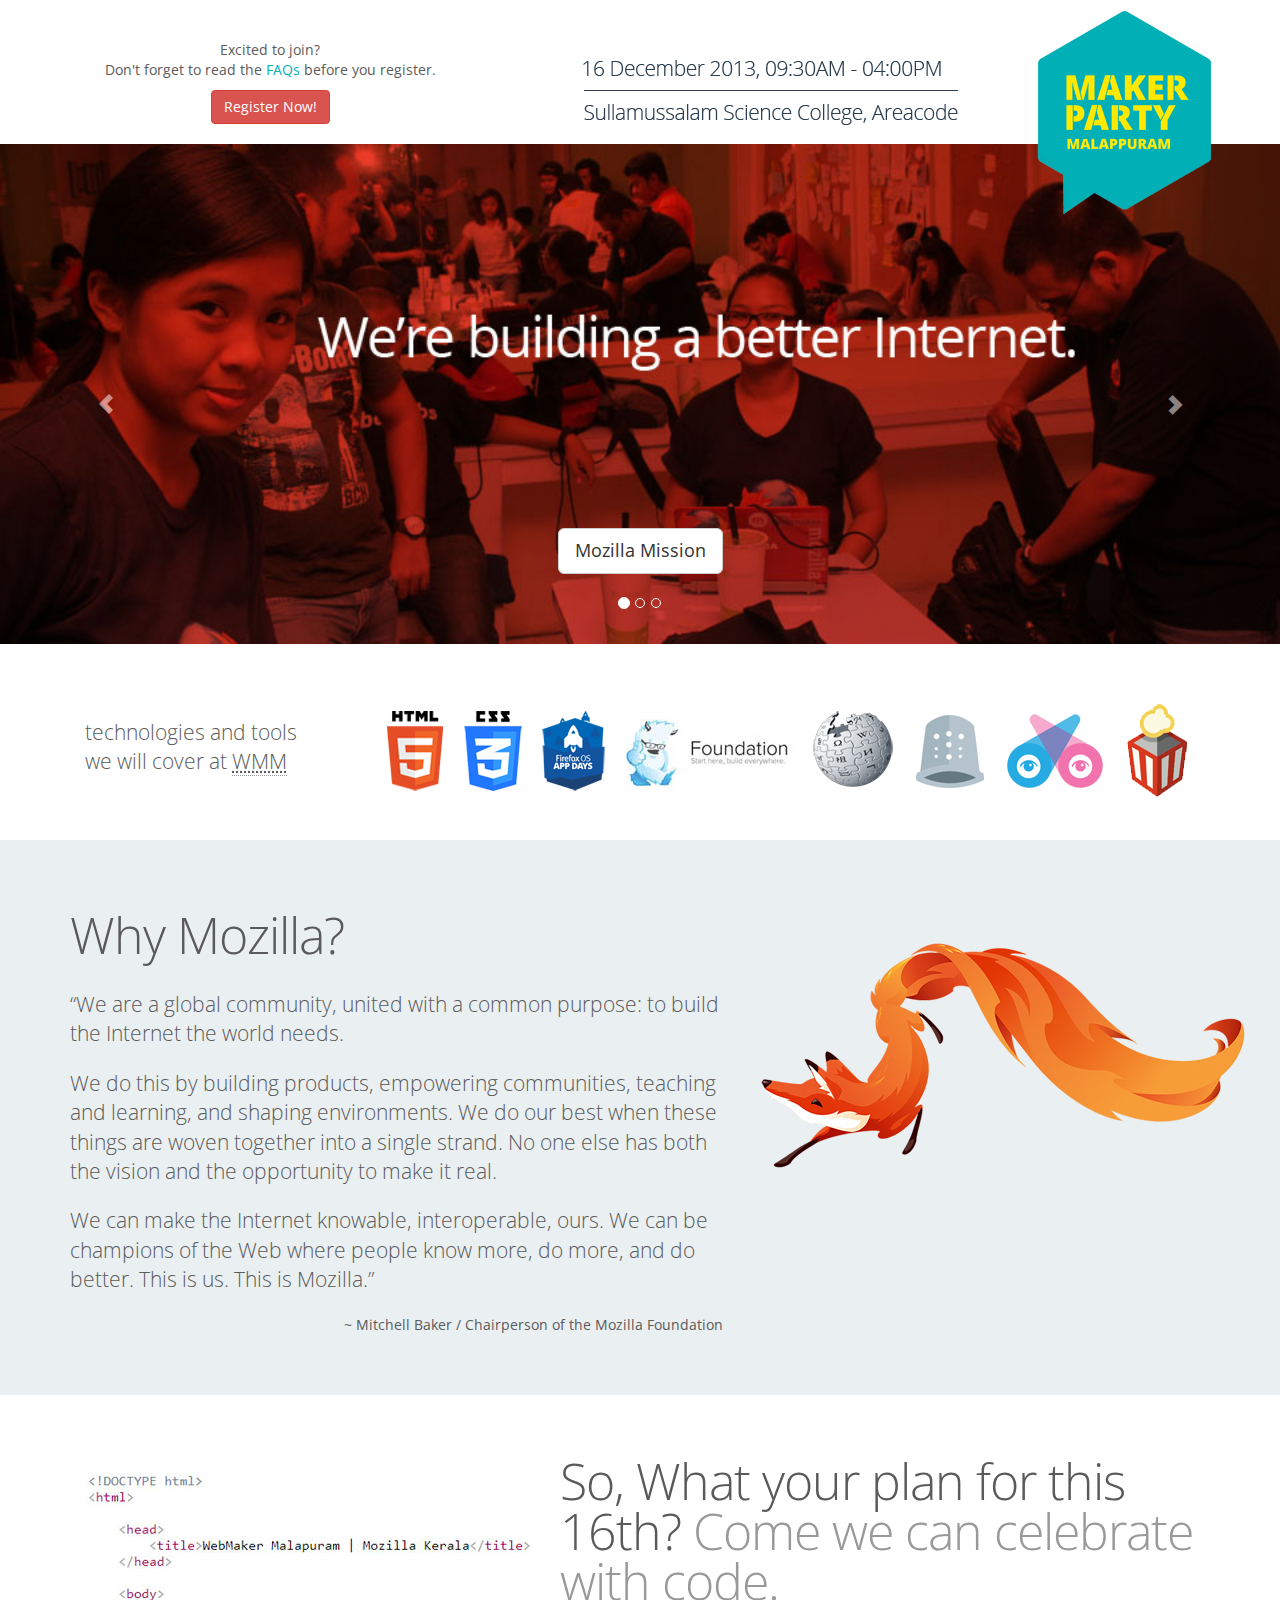
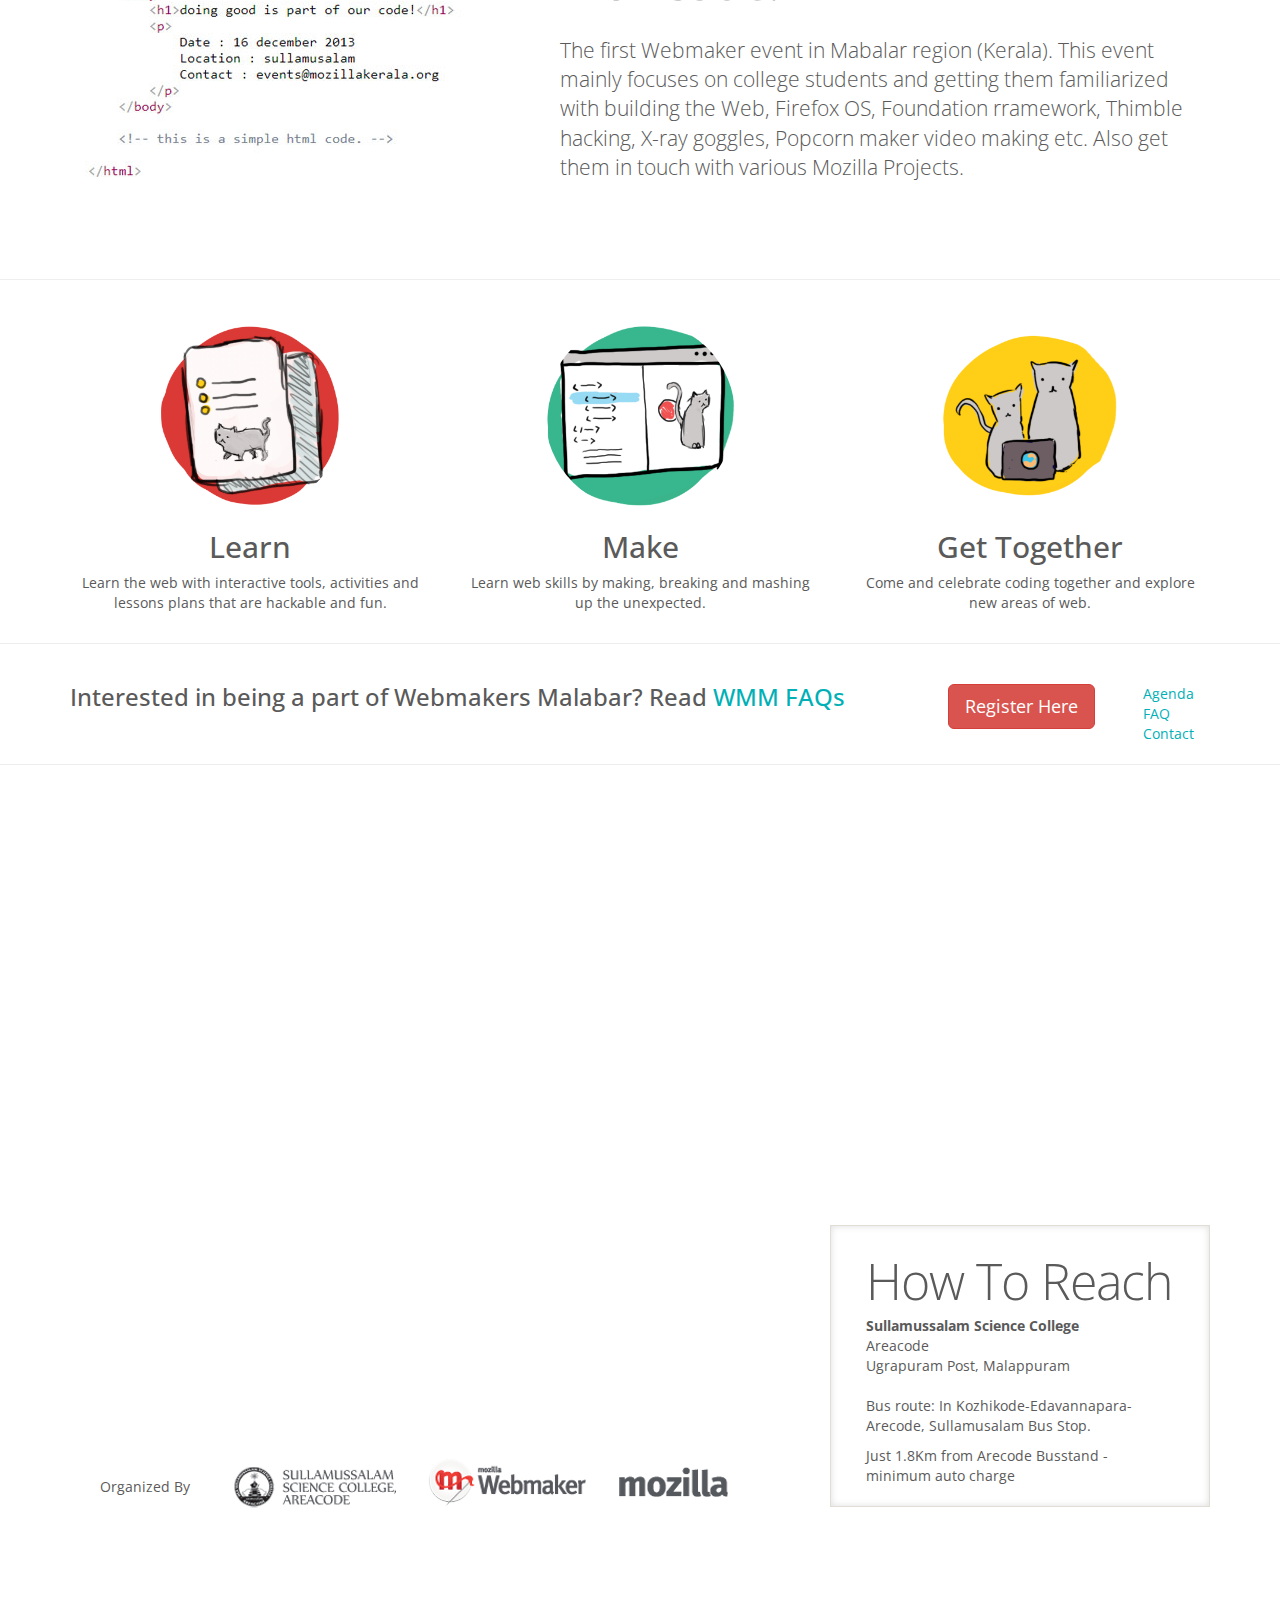
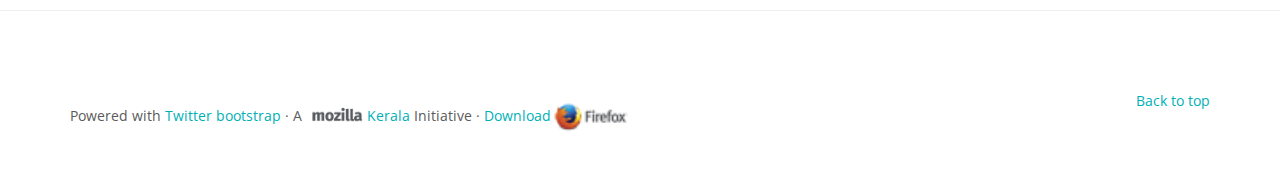
<file: index.htm>
<!DOCTYPE html>
<html lang="en">
  <head>
    <meta charset="utf-8">
    <meta http-equiv="X-UA-Compatible" content="IE=edge">
    <meta name="viewport" content="width=device-width, initial-scale=1.0">
    <meta name="description" content="The first Webmaker event in Mabalar region(Kerala).">
    <meta name="author" content="Abid Aboobaker">
    <title>WebMaker Malappuram | Mozilla Kerala</title>

    <!-- Bootstrap core CSS -->
    <link href="css/bootstrap.css" rel="stylesheet">
    <link rel="icon" type="image/png" href="img/favicon.ico">
    <link rel="image_src" href="http://mozillakerala.org/wmm/img/maker3.jpg" />
    <link href='http://fonts.googleapis.com/css?family=Open+Sans:400,300,800' rel='stylesheet' type='text/css'>


    <!-- Just for debugging purposes. Don't actually copy this line! -->
    <!--[if lt IE 9]><script src="../../docs-assets/js/ie8-responsive-file-warning.js"></script><![endif]-->

    <!-- HTML5 shim and Respond.js IE8 support of HTML5 elements and media queries -->
    <!--[if lt IE 9]>
      <script src="https://oss.maxcdn.com/libs/html5shiv/3.7.0/html5shiv.js"></script>
      <script src="https://oss.maxcdn.com/libs/respond.js/1.3.0/respond.min.js"></script>
    <![endif]-->

    <!-- Custom styles for this template -->
    <link href="css/carousel.css" rel="stylesheet">
    <link href="css/dev.css" rel="stylesheet">
  </head>

  <body>
    <div class="row header">
      <div class="container">
        <div class="col-lg-12 new" >
          <div class="col-lg-4" style="text-align: center; padding-top: 30px; padding-bottom:20px;">
        <p>Excited to join?<br>Don't forget to read the <a href="faq.htm">FAQs</a> before you register.</p>
        <button type="button" class="btn btn-danger"><a href="reg.htm">Register Now!</a></button>
      </div>

       <div class="col-lg-6 date">
         <img src="img/date.png" />
         </div>
        <div class="col-lg-2 logo">
        <img src="img/logo.png" />
      </div>
          </div>
       </div>
    </div>



<!-- <sticky menu> -->
<div class="stick">
<div class="container">
<div class="snav">
<div class="row header">
      <div class="container">
        <div class="col-lg-12 snew" >
          <div class="col-lg-10" style="text-align: center; padding-top: 60px; padding-bottom:20px;">
        <p>Excited to join? Don't forget to read the <a href="faq.htm">FAQs</a> before you register.&nbsp;&nbsp;&nbsp;&nbsp;<button type="button" class="btn btn-danger"><a href="reg.htm">Register Now!</a></button>
      </div>

  <!--      <div class="col-lg-6 sdate">
         <img src="img/date.png" />
         </div> -->
        <div class="col-lg-2 slogo">
        <img src="img/logo.png" />
      </div>
          </div>
       </div>
    </div>
</div></div>
</div>
     <!-- Carousel
    ================================================== -->
    <div id="myCarousel" class="carousel slide" data-ride="carousel">
      <!-- Indicators -->
      <ol class="carousel-indicators">
        <li data-target="#myCarousel" data-slide-to="0" class="active"></li>
        <li data-target="#myCarousel" data-slide-to="1"></li>
        <li data-target="#myCarousel" data-slide-to="2"></li>
      </ol>
      <div class="carousel-inner">
        <div class="item active">
           <img src="img/maker3.jpg">
          <div class="container">
            <div class="carousel-caption">
              <p><a class="btn btn-lg btn-default" href="http://www.mozilla.org/en-US/mission/" role="button">Mozilla Mission</a></p>
            </div>
          </div>
        </div>
        <div class="item">
          <img src="img/maker2.jpg">
          <div class="container">
            <div class="carousel-caption">
              <p><a class="btn btn-lg btn-default" href="http://www.webmaker.org" role="button">Learn more</a></p>
            </div>
          </div>
        </div>
        <div class="item">
          <img src="img/maker1.jpg">
          <div class="container">
            <div class="carousel-caption">
            <!--   <h1>One more for good measure.</h1>
              <p>Cras justo odio, dapibus ac facilisis in, egestas eget quam. Donec id elit non mi porta gravida at eget metus. Nullam id dolor id nibh ultricies vehicula ut id elit.</p> -->
              <p><a class="btn btn-lg btn-default" href="http://www.mozillakerala.org" role="button">Visit Us</a></p>
            </div>
          </div>
        </div>
      </div>
      <a class="left carousel-control" href="#myCarousel" data-slide="prev"><span class="glyphicon glyphicon-chevron-left"></span></a>
      <a class="right carousel-control" href="#myCarousel" data-slide="next"><span class="glyphicon glyphicon-chevron-right"></span></a>
    </div><!-- /.carousel -->

<!-- 
       <div class="container master">
              <div class="col-md-12">
               <img src="img/content.png" />
              </div>
      </div> -->

  <div class="row">
    <div class="container tumbs">
      <div id="tools" class="col-lg-3">         
        <p class="lead"> technologies and tools <br/> we will cover at <abbr title="WebMaker Malapuram">WMM</abbr></p>
      </div>
      <div class="col-lg-9 tumb">
      
        <a href="https://en.wikipedia.org/wiki/HTML5" target="_blank"><img class="img html5" src="img/tools/html5-logo.png"></a>
        <a href="https://en.wikipedia.org/wiki/Cascading_Style_Sheets#CSS_3" target="_blank"><img class="img css3" src="img/tools/css3-logo.png"></a>
        <a href="https://mozilla.org/en-US/firefox/os/" target="_blank"><img class="img FXOS" src="img/tools/FXOSAppDays-logo.png"></a>
        <a href="http://foundation.zurb.com/learn/features.html" target="_blank"><img class="img foundation" src="img/tools/foundation-logo.jpg"></a>
          <a href="http://ml.wikipedia.org" target="_blank"><img class="img wiki" src="img/tools/wikipedia-logo_white.png"></a>       
        <a href="https://thimble.webmaker.org" target="_blank"><img class="img thimble" src="img/tools/thimble-logo.png"></a>
        <a href="https://goggles.webmaker.org" target="_blank"><img class="img goggles" src="img/tools/goggles-logo.png"></a>
        <a href="https://popcorn.webmaker.org" target="_blank"><img class="img pop" src="img/tools/popcorn-logo.png"></a>
      </div>
    </div>
  </div>







      <!-- START THE FEATURETTES -->

     
      <div class="colored">
      <div class="container master">
      <div class="row featurette">
        <div class="col-md-7">
          <h2 class="featurette-heading">Why Mozilla?</h2><br />

            <p class="lead">    “We are a global community, united with a common purpose: to build the Internet the world needs. </p>
            <p class="lead"> We do this by building products, empowering communities, teaching and learning, and shaping environments. We do our best when these things are woven together into a single strand. No one else has both the vision and the opportunity to make it real.</p>

     <p class="lead"> We can make the Internet knowable, interoperable, ours. We can be champions of the Web where people know more, do more, and do better. This is us. This is Mozilla.”</p>
     <p class="text-right">~ Mitchell Baker /<span> Chairperson of the Mozilla Foundation</span></p>
        </div>
        <div class="col-md-5">
         <img src="img/fox.png" />
        </div>
      </div>
    </div>
    </div>

      <hr class="mine">
         <div class="row featurette">
          <div class="container master">
        <div class="col-md-5">
          <img src="img/wmmcontent.jpg" />
        </div>
        <div class="col-md-7">
          <h2 class="featurette-heading">So, What your plan for this 16th? <span class="text-muted">Come we can celebrate with code.</span></h2><br />
          <p class="lead"> The first Webmaker event in Mabalar region (Kerala). This event mainly focuses on college students and getting them familiarized with building the Web, Firefox OS, Foundation rramework, Thimble hacking, X-ray goggles, Popcorn maker video making etc. Also get them in touch with various Mozilla Projects.</p>
        </div>
        
      </div>
      </div>
      <hr /> <br />
          <div class="container master">

      <!-- Three columns of text below the carousel -->
      <div class="row">
        <div class="col-lg-4 ficon">
          <img class="img-circle" src="img/icon-3.png" alt="Generic placeholder image" class="center-block">
          <h2 class="text-center">Learn</h2>
          <p class="text-center">Learn the web with interactive tools, activities and lessons plans that are hackable and fun.</p>
          <!-- <p><a class="btn btn-default" href="#" role="button">View details &raquo;</a></p> -->
        </div><!-- /.col-lg-4 -->
        <div class="col-lg-4 ficon">
          <img class="img-circle" src="img/icon-2.png" alt="Generic placeholder image">
          <h2 class="text-center">Make</h2>
          <p class="text-center">Learn web skills by making, breaking and mashing up the unexpected.</p>
      <!--     <p><a class="btn btn-default" href="#" role="button">View details &raquo;</a></p> -->
        </div><!-- /.col-lg-4 -->
        <div class="col-lg-4 ficon">
          <img class="img-circle" src="img/icon-1.png" alt="Generic placeholder image">
          <h2 class="text-center">Get Together</h2>
          <p class="text-center">Come and celebrate coding together and explore new areas of web.</p>
          <!-- <p><a class="btn btn-default" href="#" role="button">View details &raquo;</a></p> -->
        </div><!-- /.col-lg-4 -->
      </div><!-- /.row -->
      </div>

      <hr />
     

     <div class="container">
        <div class="row">
          <div class="col-lg-9">
          <h3>Interested in being a part of Webmakers Malabar?<span> Read <a href="faq.htm">WMM FAQs</a></span></h3>
          
        </div>
        <div class="col-lg-2">
          <br />
          <button type="button" class="btn btn-danger btn-lg"><a href="reg.htm">Register Here</a></button>
        </div>
        <div class="col-lg-1 linklist">
          <br />
          <a href="faq.htm/#agenda">Agenda</a><br />
          <a href="faq.htm">FAQ</a><br />
          <a href="faq.htm/#contact">Contact</a><br />
        </div>
      </div>
      </div>
          
    
      <hr />

      <div class="row featurette">
        <iframe width="100%" height="635"frameborder="0" scrolling="no" marginheight="0" marginwidth="0" src="https://maps.google.co.in/maps?f=q&amp;source=s_q&amp;hl=en&amp;geocode=&amp;q=ss+college&amp;aq=&amp;sll=11.25381,75.801696&amp;sspn=0.349179,0.528374&amp;ie=UTF8&amp;hq=ss+college&amp;hnear=&amp;ll=11.233775,76.038919&amp;spn=0.021825,0.033023&amp;t=m&amp;z=90&amp;iwloc=A&amp;cid=11294428320942406267&amp;output=embed"></iframe><br /><small><a href="https://maps.google.co.in/maps?f=q&amp;source=embed&amp;hl=en&amp;geocode=&amp;q=ss+college&amp;aq=&amp;sll=11.25381,75.801696&amp;sspn=0.349179,0.528374&amp;ie=UTF8&amp;hq=ss+college&amp;hnear=&amp;ll=11.233775,76.038919&amp;spn=0.021825,0.033023&amp;t=m&amp;z=14&amp;iwloc=A&amp;cid=11294428320942406267" style="color:#0000FF;text-align:left"></a></small>
    <div class="container master">

        <div class="col-md-8 credit">
        <div class="col-md-2 org">         
                <p> Organized By </p>
              </div>
             <div class="col-md-10"> 
                <a href="http://sscollege.ind.in" target="_blank"><img class="imgo colg" src="img/sullamusalam.png"></a>
                <a href="https://webmaker.org" target="_blank"><img class="imgo webmkr" src="img/wm.png"></a>
                <a href="https://mozilla.org" target="_blank"><img class="imgo moz" src="img/mozilla.png"></a>
              </div>
            </div>

       

        <div class="col-md-4 mapdata">
          <h2 class="featurette-heading reach" id="reach">How To Reach<span class="text-muted"></span></h2>
          <address>
            <strong>Sullamussalam Science College</strong><br>
            Areacode<br>
              Ugrapuram Post, Malappuram<br>
            <abbr title="Phone">
          </address>
          <p>Bus route: In Kozhikode-Edavannapara-Arecode, Sullamusalam Bus Stop.</p>
          <p>Just 1.8Km from Arecode Busstand - minimum auto charge</p>
          </div>
      </div>
    </div>

      <hr class="featurette-divider">

      <!-- /END THE FEATURETTES -->
 




      <!-- FOOTER -->
      <footer>
            <div class="container">
        <p class="pull-right"><a href="#">Back to top</a></p>
         <p> Powered with <a href="http://getbootstrap.com/">Twitter bootstrap</a> &middot; A <a href="http://www.mozillakerala.org"><img class="MozKFootr" src="img/mozilla.png" /> Kerala</a> Initiative &middot; <a href="http://www.firefox.com">Download<img src="img/firefox_logo-wordmark-horiz_RGB.png" width="7%" height="7%"></a></p>
        
      </div>
      </footer>

    </div><!-- /.container -->


    <!-- Bootstrap core JavaScript
    ================================================== -->
    <!-- Placed at the end of the document so the pages load faster -->
    <script src="https://code.jquery.com/jquery-1.10.2.min.js"></script>
    <script src="js/bootstrap.min.js"></script>
   <script>
       $(document).ready(function() {
           $('#myCarousel').carousel({
               interval: false
           });
       });
   </script>
   <script type="text/javascript">
    $(window).scroll(function () { 
  if ($(window).scrollTop() > 500) {
    $('.snav').addClass('visible');
    $('.snav').animate({
      top: '0px'
    });
    //$(window).unbind('scroll');
  } 
  if($(window).scrollTop() < 500) {
    $('.snav').removeClass('visible');
    $('.snav').removeAttr('style'); 
  }
});
   </script>

  </body>
</html>
</file>
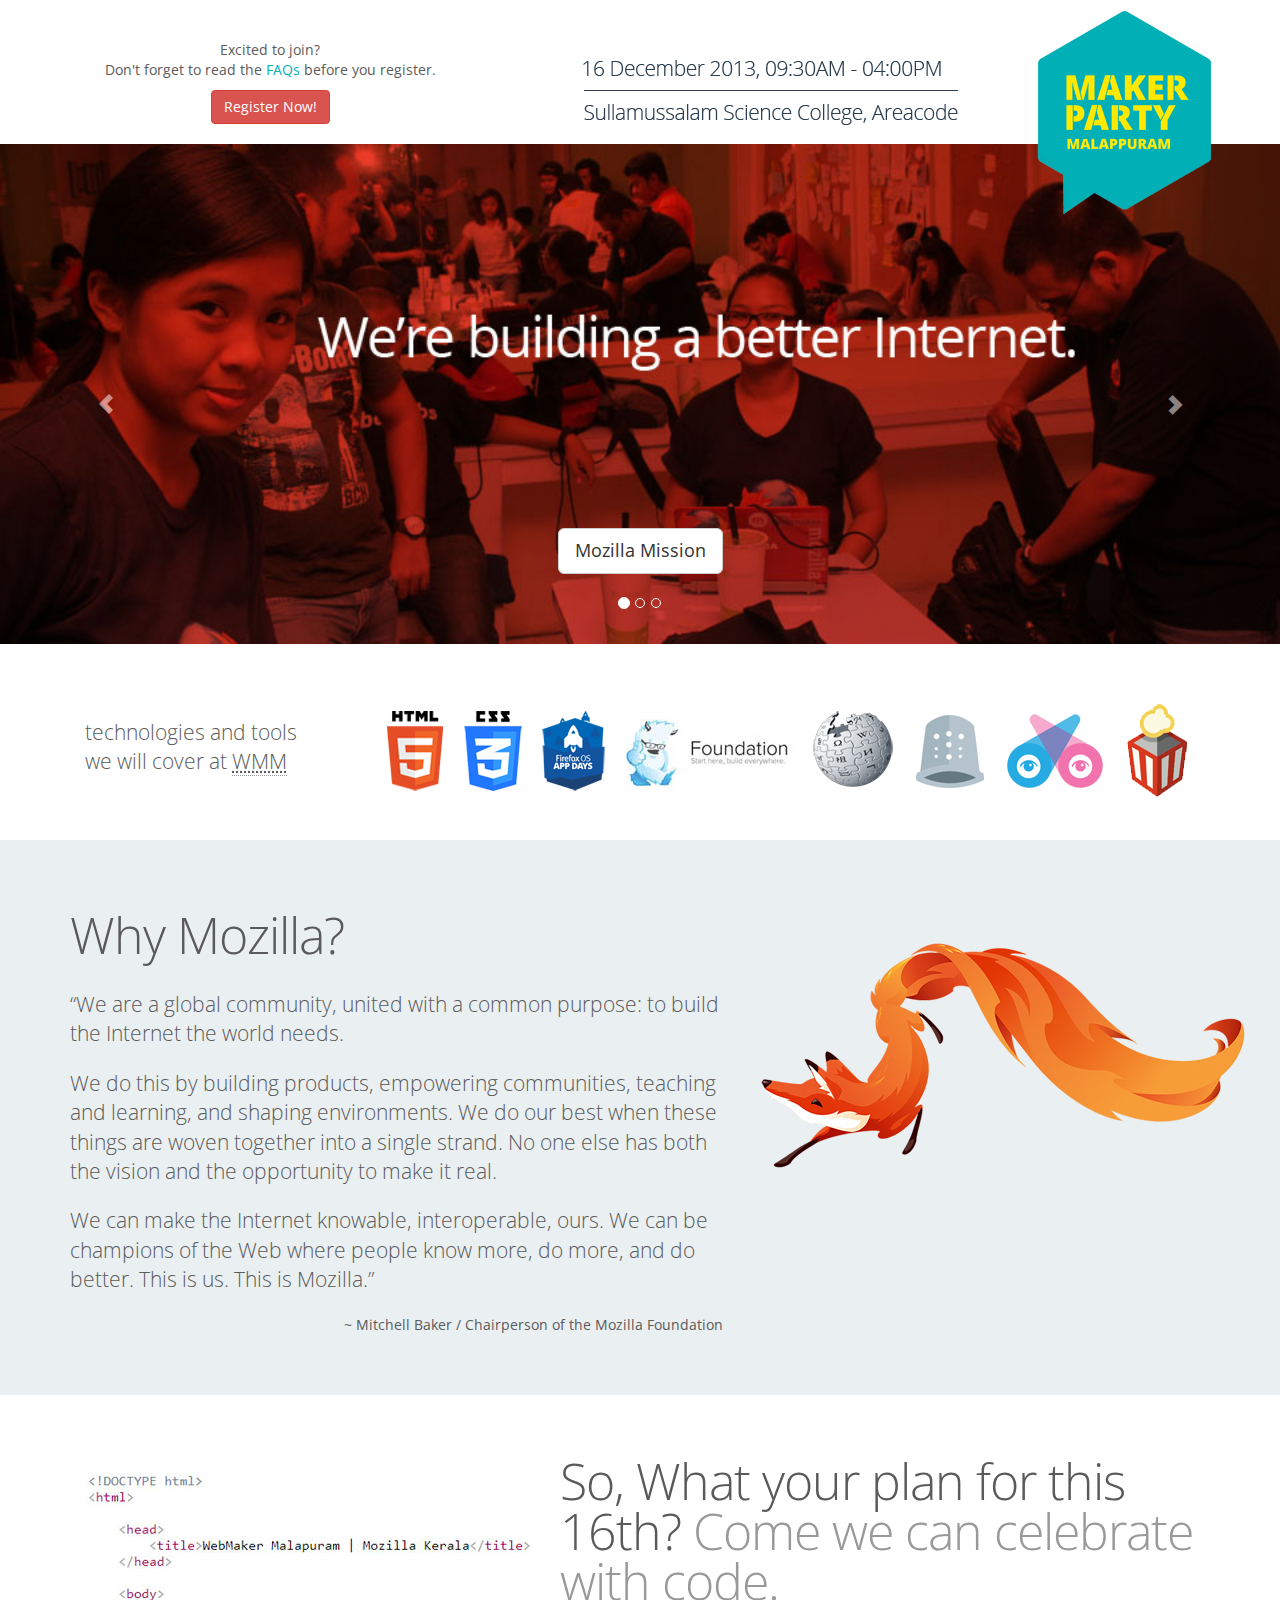
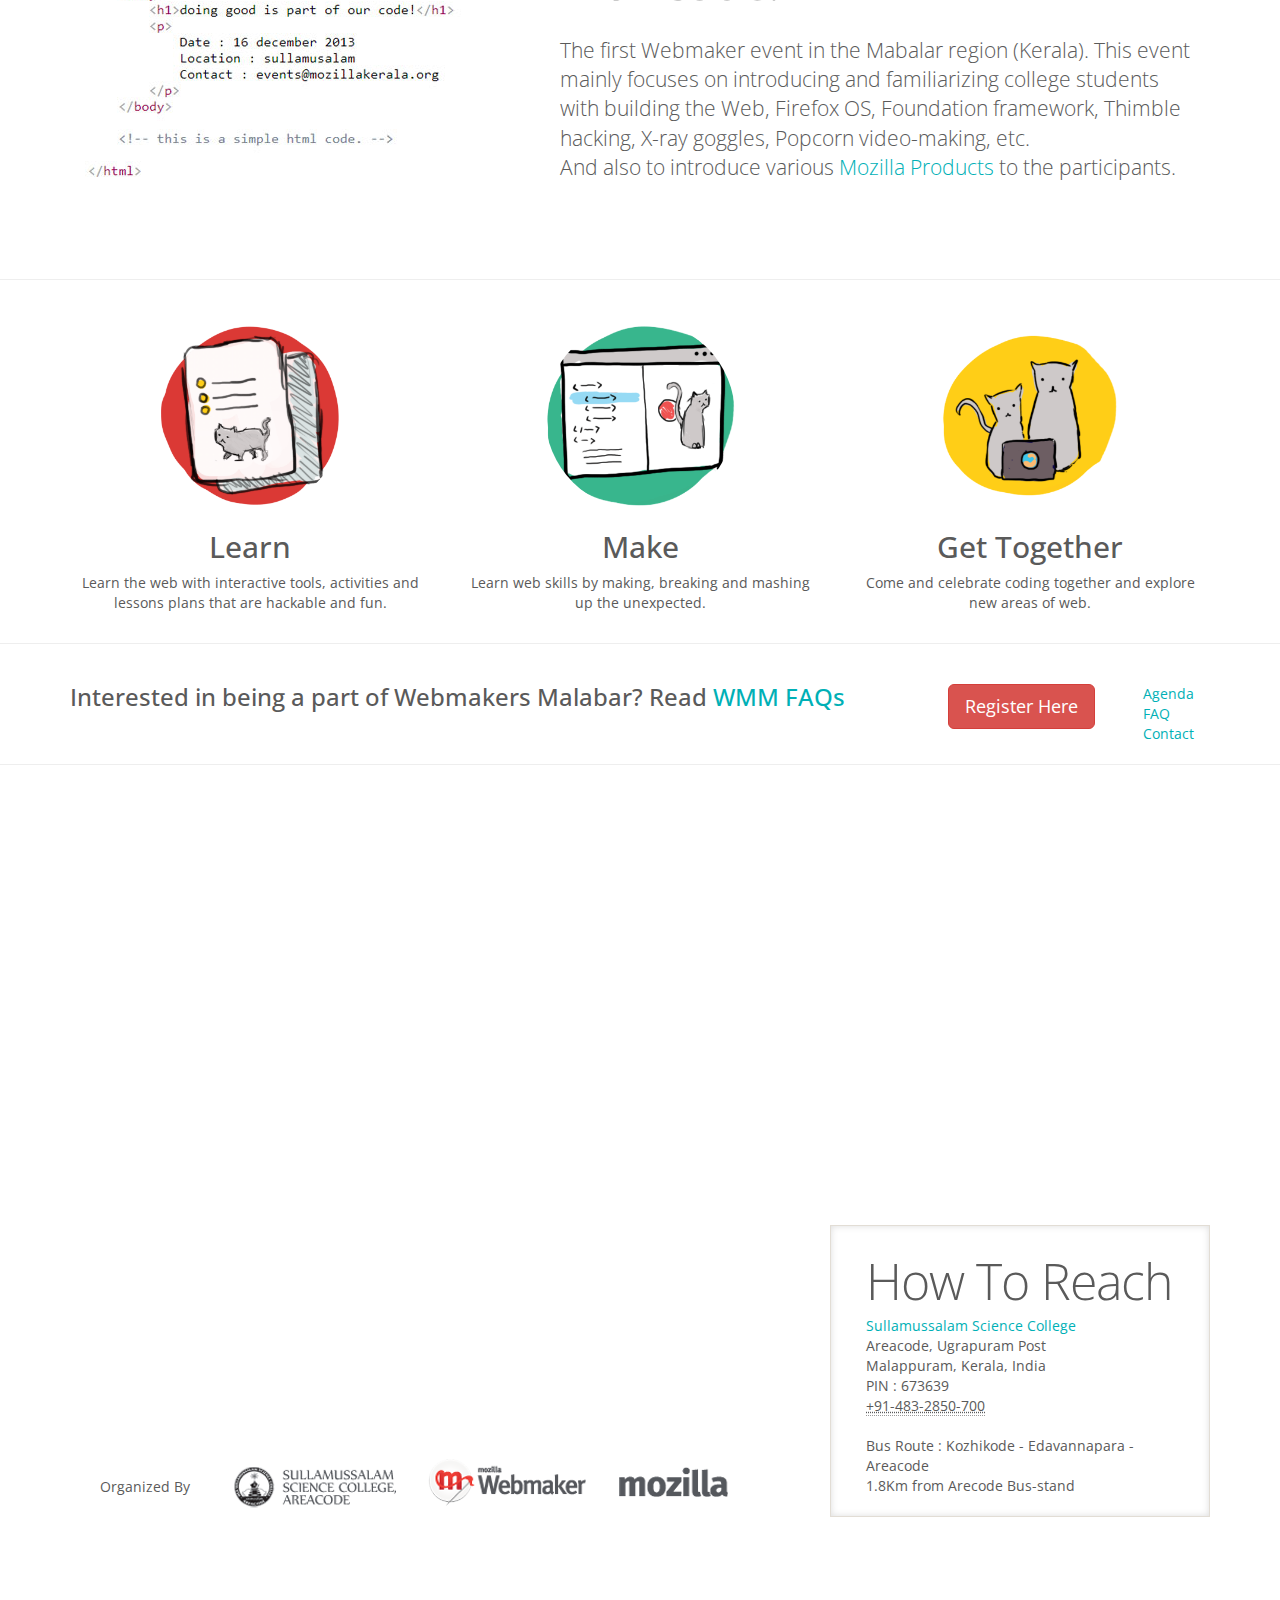
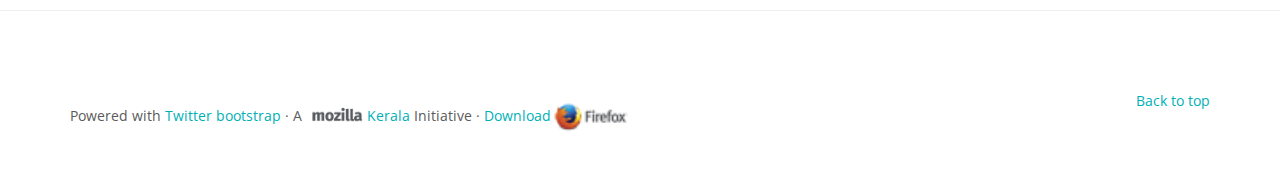
<file: index.html>
<!DOCTYPE html>
<html lang="en">
  <head>
    <meta charset="utf-8">
    <meta http-equiv="X-UA-Compatible" content="IE=edge">
    <meta name="viewport" content="width=device-width, initial-scale=1.0">
    <meta name="description" content="The first Webmaker event in Mabalar region(Kerala).">
    <meta name="author" content="Abid Aboobaker">
    <title>WebMaker Malappuram | Mozilla Kerala</title>

    <!-- Bootstrap core CSS -->
    <link href="css/bootstrap.css" rel="stylesheet">
    <link rel="icon" type="image/png" href="img/favicon.ico">
    <link rel="image_src" href="http://mozillakerala.org/wmm/img/maker3.jpg" />
    <link href='http://fonts.googleapis.com/css?family=Open+Sans:400,300,800' rel='stylesheet' type='text/css'>


    <!-- Just for debugging purposes. Don't actually copy this line! -->
    <!--[if lt IE 9]><script src="../../docs-assets/js/ie8-responsive-file-warning.js"></script><![endif]-->

    <!-- HTML5 shim and Respond.js IE8 support of HTML5 elements and media queries -->
    <!--[if lt IE 9]>
      <script src="https://oss.maxcdn.com/libs/html5shiv/3.7.0/html5shiv.js"></script>
      <script src="https://oss.maxcdn.com/libs/respond.js/1.3.0/respond.min.js"></script>
    <![endif]-->

    <!-- Custom styles for this template -->
    <link href="css/carousel.css" rel="stylesheet">
    <link href="css/dev.css" rel="stylesheet">
  </head>

  <body>
    <div class="row header">
      <div class="container">
        <div class="col-lg-12 new" >
          <div class="col-lg-4" style="text-align: center; padding-top: 30px; padding-bottom:20px;">
        <p>Excited to join?<br>Don't forget to read the <a href="register.html#faq">FAQs</a> before you register.</p>
        <a href="register.html#register"  class="btn btn-danger" type="role">Register Now!</a>
      </div>

       <div class="col-lg-6 date">
         <img src="img/date.png" />
         </div>
        <div class="col-lg-2 logo">
       <a href="http://www.mozillakerala.org/wmm"> <img src="img/logo.png" /></a>
      </div>
          </div>
       </div>
    </div>



<div class="stick">
<div class="container">
<div class="snav">
<div class="row header">
      <div class="container">
        <div class="col-lg-12 snew" >
          <div class="col-lg-10" style="text-align: left; padding-top: 60px; padding-bottom:20px;">
          <div class="btn-group">
            <a href="register.html#agenda" role="button" class="btn btn-default btn-danger">Agenda</a>
            <a href="register.html#faq" role="button" class="btn btn-default btn-danger">FAQ</a>
            <a href="register.html#register" role="button" class="btn btn-default btn-danger">Register</a>
            <a href="register.html#contact" role="button" class="btn btn-default btn-danger">Contact</a>
      </div>
      </div>

  <!--      <div class="col-lg-6 sdate">
         <img src="img/date.png" />
         </div> -->
        <div class="col-lg-2 slogo">
        <img src="img/logo.png" />
      </div>
          </div>
       </div>
    </div>
</div></div>
</div>
     <!-- Carousel
    ================================================== -->
    <div id="myCarousel" class="carousel slide" data-ride="carousel">
      <!-- Indicators -->
      <ol class="carousel-indicators">
        <li data-target="#myCarousel" data-slide-to="0" class="active"></li>
        <li data-target="#myCarousel" data-slide-to="1"></li>
        <li data-target="#myCarousel" data-slide-to="2"></li>
      </ol>
      <div class="carousel-inner">
        <div class="item active">
           <img src="img/maker3.jpg">
          <div class="container">
            <div class="carousel-caption">
              <p><a class="btn btn-lg btn-default" href="http://www.mozilla.org/en-US/mission/" role="button">Mozilla Mission</a></p>
            </div>
          </div>
        </div>
        <div class="item">
          <img src="img/maker2.jpg">
          <div class="container">
            <div class="carousel-caption">
              <p><a class="btn btn-lg btn-default" href="http://www.webmaker.org" role="button">Learn more</a></p>
            </div>
          </div>
        </div>
        <div class="item">
          <img src="img/maker1.jpg">
          <div class="container">
            <div class="carousel-caption">
            <!--   <h1>One more for good measure.</h1>
              <p>Cras justo odio, dapibus ac facilisis in, egestas eget quam. Donec id elit non mi porta gravida at eget metus. Nullam id dolor id nibh ultricies vehicula ut id elit.</p> -->
              <p><a class="btn btn-lg btn-default" href="http://www.mozillakerala.org" role="button">Visit Us</a></p>
            </div>
          </div>
        </div>
      </div>
      <a class="left carousel-control" href="#myCarousel" data-slide="prev"><span class="glyphicon glyphicon-chevron-left"></span></a>
      <a class="right carousel-control" href="#myCarousel" data-slide="next"><span class="glyphicon glyphicon-chevron-right"></span></a>
    </div><!-- /.carousel -->

<!-- 
       <div class="container master">
              <div class="col-md-12">
               <img src="img/content.png" />
              </div>
      </div> -->

  <div class="row">
    <div class="container tumbs">
      <div id="tools" class="col-lg-3">         
        <p class="lead"> technologies and tools <br/> we will cover at <abbr title="WebMaker Malapuram">WMM</abbr></p>
      </div>
      <div class="col-lg-9 tumb">
      
        <a href="https://en.wikipedia.org/wiki/HTML5" target="_blank"><img class="img html5" src="img/tools/html5-logo.png"></a>
        <a href="https://en.wikipedia.org/wiki/Cascading_Style_Sheets#CSS_3" target="_blank"><img class="img css3" src="img/tools/css3-logo.png"></a>
        <a href="https://mozilla.org/en-US/firefox/os/" target="_blank"><img class="img FXOS" src="img/tools/FXOSAppDays-logo.png"></a>
        <a href="http://foundation.zurb.com/learn/features.html" target="_blank"><img class="img foundation" src="img/tools/foundation-logo.jpg"></a>
          <a href="http://ml.wikipedia.org" target="_blank"><img class="img wiki" src="img/tools/wikipedia-logo_white.png"></a>       
        <a href="https://thimble.webmaker.org" target="_blank"><img class="img thimble" src="img/tools/thimble-logo.png"></a>
        <a href="https://goggles.webmaker.org" target="_blank"><img class="img goggles" src="img/tools/goggles-logo.png"></a>
        <a href="https://popcorn.webmaker.org" target="_blank"><img class="img pop" src="img/tools/popcorn-logo.png"></a>
      </div>
    </div>
  </div>







      <!-- START THE FEATURETTES -->

     
      <div class="colored">
      <div class="container master">
      <div class="row featurette">
        <div class="col-md-7">
          <h2 class="featurette-heading">Why Mozilla?</h2><br />

            <p class="lead">    “We are a global community, united with a common purpose: to build the Internet the world needs. </p>
            <p class="lead"> We do this by building products, empowering communities, teaching and learning, and shaping environments. We do our best when these things are woven together into a single strand. No one else has both the vision and the opportunity to make it real.</p>

     <p class="lead"> We can make the Internet knowable, interoperable, ours. We can be champions of the Web where people know more, do more, and do better. This is us. This is Mozilla.”</p>
     <p class="text-right">~ Mitchell Baker /<span> Chairperson of the Mozilla Foundation</span></p>
        </div>
        <div class="col-md-5">
         <img src="img/fox.png" />
        </div>
      </div>
    </div>
    </div>

      <hr class="mine">
         <div class="row featurette">
          <div class="container master">
        <div class="col-md-5">
          <img src="img/wmmcontent.jpg" />
        </div>
        <div class="col-md-7">
          <h2 class="featurette-heading">So, What your plan for this 16th? <span class="text-muted">Come we can celebrate with code.</span></h2><br />
          <p class="lead"> The first Webmaker event in the Mabalar region (Kerala). This event mainly focuses on introducing and familiarizing college students with building the Web, Firefox OS, Foundation framework, Thimble hacking, X-ray goggles, Popcorn video-making, etc.<br>And also to introduce various <a href="https://mozilla.org/en-US/products/">Mozilla Products</a> to the participants.</p>
        </div>
        
      </div>
      </div>
      <hr /> <br />
          <div class="container master">

      <!-- Three columns of text below the carousel -->
      <div class="row">
        <div class="col-lg-4 ficon">
          <img class="img-circle" src="img/icon-3.png" alt="Generic placeholder image" class="center-block">
          <h2 class="text-center">Learn</h2>
          <p class="text-center">Learn the web with interactive tools, activities and lessons plans that are hackable and fun.</p>
          <!-- <p><a class="btn btn-default" href="#" role="button">View details &raquo;</a></p> -->
        </div><!-- /.col-lg-4 -->
        <div class="col-lg-4 ficon">
          <img class="img-circle" src="img/icon-2.png" alt="Generic placeholder image">
          <h2 class="text-center">Make</h2>
          <p class="text-center">Learn web skills by making, breaking and mashing up the unexpected.</p>
      <!--     <p><a class="btn btn-default" href="#" role="button">View details &raquo;</a></p> -->
        </div><!-- /.col-lg-4 -->
        <div class="col-lg-4 ficon">
          <img class="img-circle" src="img/icon-1.png" alt="Generic placeholder image">
          <h2 class="text-center">Get Together</h2>
          <p class="text-center">Come and celebrate coding together and explore new areas of web.</p>
          <!-- <p><a class="btn btn-default" href="#" role="button">View details &raquo;</a></p> -->
        </div><!-- /.col-lg-4 -->
      </div><!-- /.row -->
      </div>

      <hr />
     

     <div class="container">
        <div class="row">
          <div class="col-lg-9">
          <h3>Interested in being a part of Webmakers Malabar?<span> Read <a href="register.html#faq">WMM FAQs</a></span></h3>
          
        </div>
        <div class="col-lg-2">
          <br />
          <a href="register.html#register" role="button" class="btn btn-danger btn-lg">Register Here</a></button>
        </div>
        <div class="col-lg-1 linklist">
          <br />
          <a href="register.html#agenda">Agenda</a><br />
          <a href="register.html#faq">FAQ</a><br />
          <a href="register.html#contact">Contact</a><br />
        </div>
      </div>
      </div>
          
    
      <hr />

      <div class="row featurette">
        <iframe width="100%" height="635"frameborder="0" scrolling="no" marginheight="0" marginwidth="0" src="https://maps.google.co.in/maps?f=q&amp;source=s_q&amp;hl=en&amp;geocode=&amp;q=ss+college&amp;aq=&amp;sll=11.25381,75.801696&amp;sspn=0.349179,0.528374&amp;ie=UTF8&amp;hq=ss+college&amp;hnear=&amp;ll=11.233775,76.038919&amp;spn=0.021825,0.033023&amp;t=m&amp;z=90&amp;iwloc=A&amp;cid=11294428320942406267&amp;output=embed"></iframe><br /><small><a href="https://maps.google.co.in/maps?f=q&amp;source=embed&amp;hl=en&amp;geocode=&amp;q=ss+college&amp;aq=&amp;sll=11.25381,75.801696&amp;sspn=0.349179,0.528374&amp;ie=UTF8&amp;hq=ss+college&amp;hnear=&amp;ll=11.233775,76.038919&amp;spn=0.021825,0.033023&amp;t=m&amp;z=14&amp;iwloc=A&amp;cid=11294428320942406267" style="color:#0000FF;text-align:left"></a></small>
    <div class="container master">

        <div class="col-md-8 credit">
        <div class="col-md-2 org">         
                <p> Organized By </p>
              </div>
             <div class="col-md-10"> 
                <a href="http://sscollege.ind.in" target="_blank"><img class="imgo colg" src="img/sullamusalam.png"></a>
                <a href="https://webmaker.org" target="_blank"><img class="imgo webmkr" src="img/wm.png"></a>
                <a href="https://mozilla.org" target="_blank"><img class="imgo moz" src="img/mozilla.png"></a>
              </div>
            </div>

       

         <div class="col-md-4 mapdata">
              <h2 class="featurette-heading reach" id="reach">How To Reach<span class="text-muted"></span></h2>
                <address>
                  <a href="http://sscollege.ind.in">Sullamussalam Science College</a><br>
                    Areacode, Ugrapuram Post<br>
                    Malappuram, Kerala, India<br>
                    PIN : 673639<br>
                  <abbr title="Phone">+91-483-2850-700</abbr>
                </address>
                <p>Bus Route : Kozhikode - Edavannapara - Areacode<br>1.8Km from Arecode Bus-stand</p>
            </div>

    </div>

      <hr class="featurette-divider">

      <!-- /END THE FEATURETTES -->
 




      <!-- FOOTER -->
      <footer>
            <div class="container">
        <p class="pull-right"><a href="#">Back to top</a></p>
         <p> Powered with <a href="http://getbootstrap.com/">Twitter bootstrap</a> &middot; A <a href="http://www.mozillakerala.org"><img class="MozKFootr" src="img/mozilla.png" /> Kerala</a> Initiative &middot; <a href="http://www.firefox.com">Download<img src="img/firefox_logo-wordmark-horiz_RGB.png" width="7%" height="7%"></a></p>
        
      </div>
      </footer>

    </div><!-- /.container -->


    <!-- Bootstrap core JavaScript
    ================================================== -->
    <!-- Placed at the end of the document so the pages load faster -->
    <script src="https://code.jquery.com/jquery-1.10.2.min.js"></script>
    <script src="js/bootstrap.min.js"></script>
   <script>
       $(document).ready(function() {
           $('#myCarousel').carousel({
               interval: false
           });
       });
   </script>
   <script type="text/javascript">
    $(window).scroll(function () { 
  if ($(window).scrollTop() > 500) {
    $('.snav').addClass('visible');
    $('.snav').animate({
      top: '0px'
    });
    //$(window).unbind('scroll');
  } 
  if($(window).scrollTop() < 500) {
    $('.snav').removeClass('visible');
    $('.snav').removeAttr('style'); 
  }
});
   </script>

  </body>
</html>
</file>
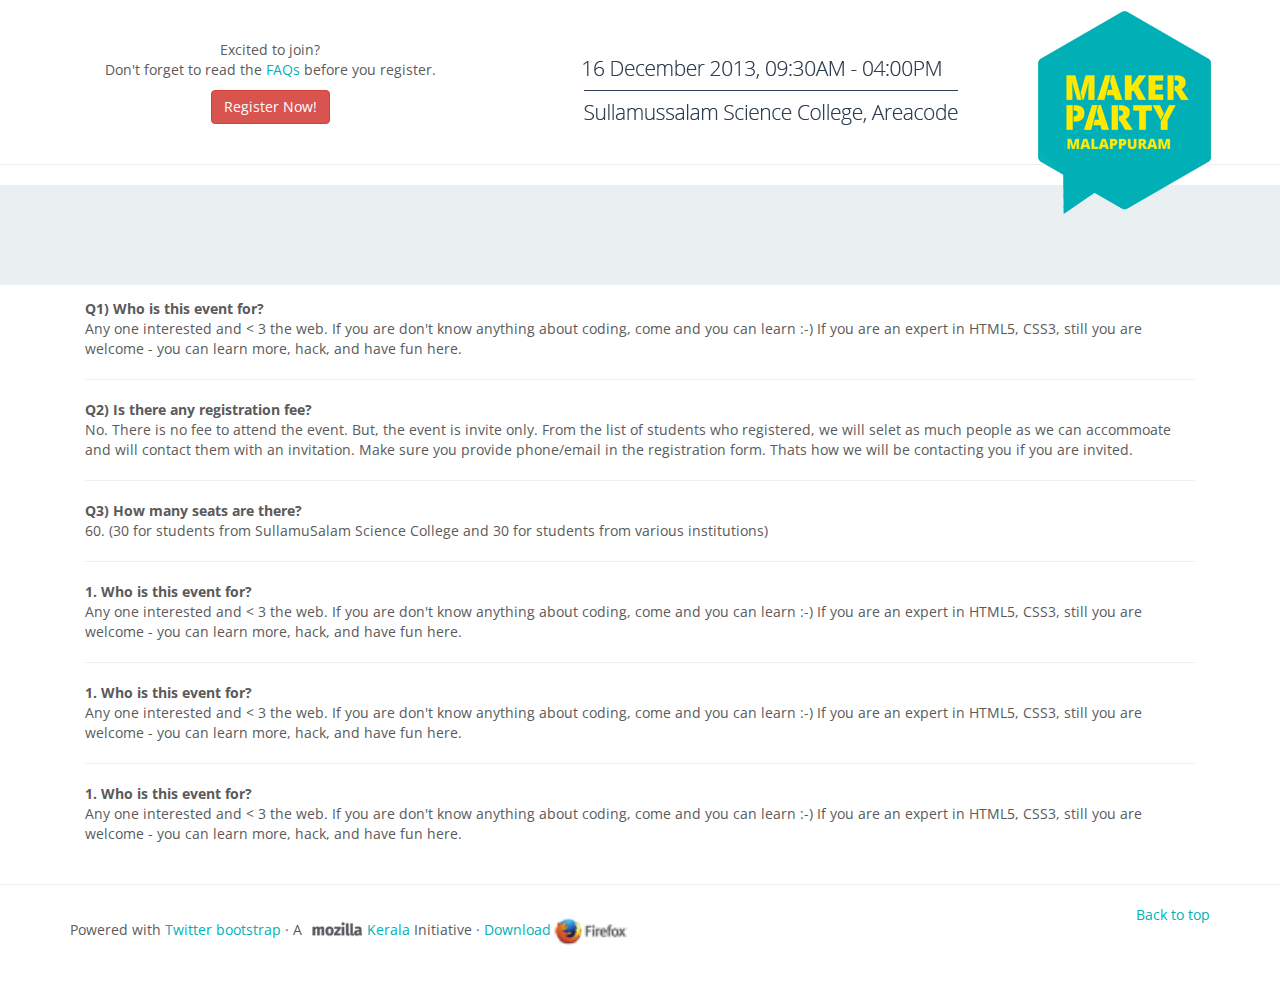
<file: dev.htm>
<!DOCTYPE html>
<html lang="en">
  <head>
    <meta charset="utf-8">
    <meta http-equiv="X-UA-Compatible" content="IE=edge">
    <meta name="viewport" content="width=device-width, initial-scale=1.0">
    <meta name="description" content="The first Webmaker event in Mabalar region(Kerala).">
    <meta name="author" content="Abid Aboobaker">
    <title>WebMaker Malappuram | Mozilla Kerala</title>

    <!-- Bootstrap core CSS -->
    <link href="css/bootstrap.css" rel="stylesheet">
    <link rel="icon" type="image/png" href="img/favicon.ico">
    <link href='http://fonts.googleapis.com/css?family=Open+Sans:400,300,800' rel='stylesheet' type='text/css'>


    <!-- Just for debugging purposes. Don't actually copy this line! -->
    <!--[if lt IE 9]><script src="../../docs-assets/js/ie8-responsive-file-warning.js"></script><![endif]-->

    <!-- HTML5 shim and Respond.js IE8 support of HTML5 elements and media queries -->
    <!--[if lt IE 9]>
      <script src="https://oss.maxcdn.com/libs/html5shiv/3.7.0/html5shiv.js"></script>
      <script src="https://oss.maxcdn.com/libs/respond.js/1.3.0/respond.min.js"></script>
    <![endif]-->

    <!-- Custom styles for this template -->
    <link href="css/carousel.css" rel="stylesheet">
    <link href="css/dev.css" rel="stylesheet">
  </head>

  <body>
    <div class="row header">
      <div class="container">
        <div class="col-lg-12 new" >
          <div class="col-lg-4" style="text-align: center; padding-top: 30px; padding-bottom:20px;">
        <p>Excited to join?<br>Don't forget to read the <a>FAQs</a> before you register.</p>
        <button type="button" class="btn btn-danger">Register Now!</button>
      </div>

       <div class="col-lg-6 date">
         <img src="img/date.png" />
         </div>
        <div class="col-lg-2 logo">
        <img src="img/logo.png" />
      </div>
          </div>
       </div>
    </div>



<!-- <sticky menu> -->
<div class="stick">
<div class="container">
<div class="snav">
<div class="row header">
      <div class="container">
        <div class="col-lg-12 snew" >
          <div class="col-lg-10" style="text-align: center; padding-top: 60px; padding-bottom:20px;">
        <p>Excited to join? Don't forget to read the <a>FAQs</a> before you register.&nbsp;&nbsp;&nbsp;&nbsp;<button type="button" class="btn btn-danger">Register Now!</button>
      </div>

  <!--      <div class="col-lg-6 sdate">
         <img src="img/date.png" />
         </div> -->
        <div class="col-lg-2 slogo">
        <img src="img/logo.png" />
      </div>
          </div>
       </div>
    </div>
</div></div>
</div>
                    <hr />
                        <div class="colored">

                        </div>

                   

<div class="container">
                <div class="col-lg-12">
                 <dl>
                  <dt>Q1) Who is this event for?</dt>
                    <dd>Any one interested and < 3 the web. If you are don't know anything about coding, come and you can learn :-) If you are an expert in HTML5, CSS3, still you are welcome - you can learn more, hack, and have fun here.</dd>
<hr />
                    <dt>Q2) Is there any registration fee?</dt>
                    <dd>No. There is no fee to attend the event. But, the event is invite only. From the list of students who registered, we will selet as much people as we can accommoate and will contact them with an invitation. Make sure you provide phone/email in the registration form. Thats how we will be contacting you if you are invited.</dd>
<hr />
                    <dt>Q3) How many seats are there?</dt>
                    <dd>60. (30 for students from SullamuSalam Science College and 30 for students from various institutions) </dd>
<hr />
                    <dt>1. Who is this event for?</dt>
                    <dd>Any one interested and < 3 the web. If you are don't know anything about coding, come and you can learn :-) If you are an expert in HTML5, CSS3, still you are welcome - you can learn more, hack, and have fun here.</dd>
<hr />
                    <dt>1. Who is this event for?</dt>
                    <dd>Any one interested and < 3 the web. If you are don't know anything about coding, come and you can learn :-) If you are an expert in HTML5, CSS3, still you are welcome - you can learn more, hack, and have fun here.</dd>
<hr />
                    <dt>1. Who is this event for?</dt>
                    <dd>Any one interested and < 3 the web. If you are don't know anything about coding, come and you can learn :-) If you are an expert in HTML5, CSS3, still you are welcome - you can learn more, hack, and have fun here.</dd>
                </dl>
                </div>
</div>

<hr />
      <!-- FOOTER -->
      <footer>
            <div class="container">
        <p class="pull-right"><a href="#">Back to top</a></p>
         <p> Powered with <a href="http://getbootstrap.com/">Twitter bootstrap</a> &middot; A <a href="http://www.mozillakerala.org"><img class="MozKFootr" src="img/mozilla.png" /> Kerala</a> Initiative &middot; <a href="http://www.firefox.com">Download<img src="img/firefox_logo-wordmark-horiz_RGB.png" width="7%" height="7%"></a></p>
        
      </div>
      </footer>

    </div><!-- /.container -->


    <!-- Bootstrap core JavaScript
    ================================================== -->
    <!-- Placed at the end of the document so the pages load faster -->
    <script src="https://code.jquery.com/jquery-1.10.2.min.js"></script>
    <script src="js/bootstrap.min.js"></script>
   <script>
       $(document).ready(function() {
           $('#myCarousel').carousel({
               interval: false
           });
       });
   </script>
   <script type="text/javascript">
    $(window).scroll(function () { 
  if ($(window).scrollTop() > 500) {
    $('.snav').addClass('visible');
    $('.snav').animate({
      top: '0px'
    });
    //$(window).unbind('scroll');
  } 
  if($(window).scrollTop() < 500) {
    $('.snav').removeClass('visible');
    $('.snav').removeAttr('style'); 
  }
});
   </script>

  </body>
</html>
</file>
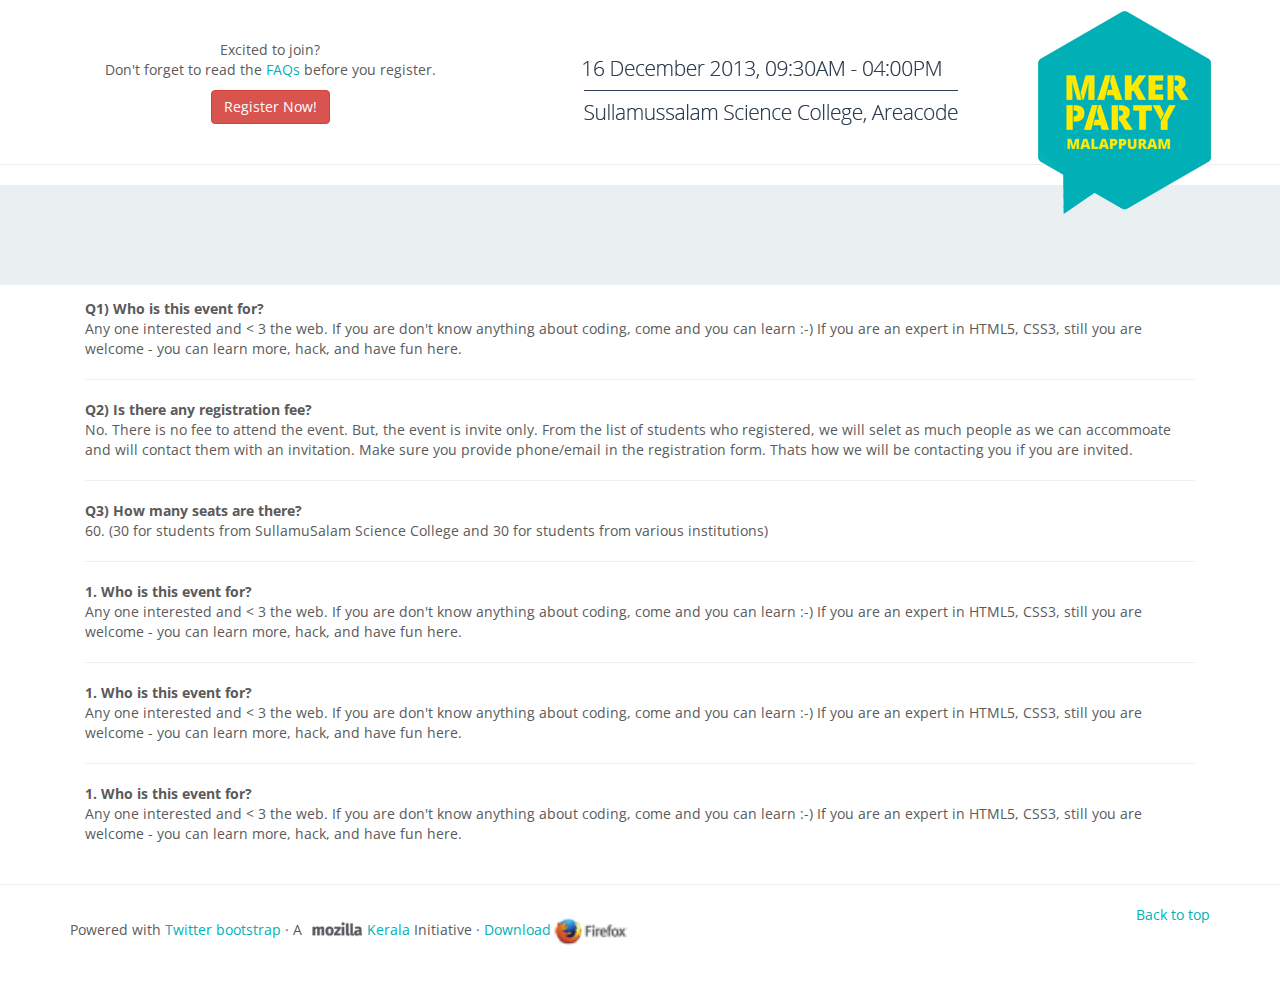
<file: faq.htm>
<!DOCTYPE html>
<html lang="en">
  <head>
    <meta charset="utf-8">
    <meta http-equiv="X-UA-Compatible" content="IE=edge">
    <meta name="viewport" content="width=device-width, initial-scale=1.0">
    <meta name="description" content="The first Webmaker event in Mabalar region(Kerala).">
    <meta name="author" content="Abid Aboobaker">
    <title>FAQ-WebMaker Malappuram | Mozilla Kerala</title>

    <!-- Bootstrap core CSS -->
    <link href="css/bootstrap.css" rel="stylesheet">
    <link rel="icon" type="image/png" href="img/favicon.ico">
    <link href='http://fonts.googleapis.com/css?family=Open+Sans:400,300,800' rel='stylesheet' type='text/css'>


    <!-- Just for debugging purposes. Don't actually copy this line! -->
    <!--[if lt IE 9]><script src="../../docs-assets/js/ie8-responsive-file-warning.js"></script><![endif]-->

    <!-- HTML5 shim and Respond.js IE8 support of HTML5 elements and media queries -->
    <!--[if lt IE 9]>
      <script src="https://oss.maxcdn.com/libs/html5shiv/3.7.0/html5shiv.js"></script>
      <script src="https://oss.maxcdn.com/libs/respond.js/1.3.0/respond.min.js"></script>
    <![endif]-->

    <!-- Custom styles for this template -->
    <link href="css/carousel.css" rel="stylesheet">
    <link href="css/dev.css" rel="stylesheet">
  </head>

  <body>
    <div class="row header">
      <div class="container">
        <div class="col-lg-12 new" >
          <div class="col-lg-4" style="text-align: center; padding-top: 30px; padding-bottom:20px;">
        <p>Excited to join?<br>Don't forget to read the <a href="faq.htm">FAQs</a> before you register.</p>
        <button type="button" class="btn btn-danger"><a href="reg.htm">Register Now!</a></button>
      </div>

       <div class="col-lg-6 date">
        <img src="img/date.png" />
         </div>
        <div class="col-lg-2 logo">
         <a href="index.htm"><img src="img/logo.png" /></a>
      </div>
          </div>
       </div>
    </div>



<!-- <sticky menu> -->
<div class="stick">
<div class="container">
<div class="snav">
<div class="row header">
      <div class="container">
        <div class="col-lg-12 snew" >
          <div class="col-lg-10" style="text-align: center; padding-top: 60px; padding-bottom:20px;">
        <p>Excited to join? Don't forget to read the <a>FAQs</a> before you register.&nbsp;&nbsp;&nbsp;&nbsp;<button type="button" class="btn btn-danger">Register Now!</button>
      </div>

  <!--      <div class="col-lg-6 sdate">
         <img src="img/date.png" />
         </div> -->
        <div class="col-lg-2 slogo">
        <img src="img/logo.png" />
      </div>
          </div>
       </div>
    </div>
</div></div>
</div>
                    <hr />
                        <div class="colored">

                        </div>

                   

<div class="container">
                <div class="col-lg-12">
                 <dl>
                  <dt>Q1) Who is this event for?</dt>
                    <dd>Any one interested and < 3 the web. If you are don't know anything about coding, come and you can learn :-) If you are an expert in HTML5, CSS3, still you are welcome - you can learn more, hack, and have fun here.</dd>
<hr />
                    <dt>Q2) Is there any registration fee?</dt>
                    <dd>No. There is no fee to attend the event. But, the event is invite only. From the list of students who registered, we will selet as much people as we can accommoate and will contact them with an invitation. Make sure you provide phone/email in the registration form. Thats how we will be contacting you if you are invited.</dd>
<hr />
                    <dt>Q3) How many seats are there?</dt>
                    <dd>60. (30 for students from SullamuSalam Science College and 30 for students from various institutions) </dd>
<hr />
                    <dt>1. Who is this event for?</dt>
                    <dd>Any one interested and < 3 the web. If you are don't know anything about coding, come and you can learn :-) If you are an expert in HTML5, CSS3, still you are welcome - you can learn more, hack, and have fun here.</dd>
<hr />
                    <dt>1. Who is this event for?</dt>
                    <dd>Any one interested and < 3 the web. If you are don't know anything about coding, come and you can learn :-) If you are an expert in HTML5, CSS3, still you are welcome - you can learn more, hack, and have fun here.</dd>
<hr />
                    <dt>1. Who is this event for?</dt>
                    <dd>Any one interested and < 3 the web. If you are don't know anything about coding, come and you can learn :-) If you are an expert in HTML5, CSS3, still you are welcome - you can learn more, hack, and have fun here.</dd>
                </dl>
                </div>
</div>

<hr />
      <!-- FOOTER -->
      <footer>
            <div class="container">
        <p class="pull-right"><a href="#">Back to top</a></p>
         <p> Powered with <a href="http://getbootstrap.com/">Twitter bootstrap</a> &middot; A <a href="http://www.mozillakerala.org"><img class="MozKFootr" src="img/mozilla.png" /> Kerala</a> Initiative &middot; <a href="http://www.firefox.com">Download<img src="img/firefox_logo-wordmark-horiz_RGB.png" width="7%" height="7%"></a></p>
        
      </div>
      </footer>

    </div><!-- /.container -->


    <!-- Bootstrap core JavaScript
    ================================================== -->
    <!-- Placed at the end of the document so the pages load faster -->
    <script src="https://code.jquery.com/jquery-1.10.2.min.js"></script>
    <script src="js/bootstrap.min.js"></script>
   <script>
       $(document).ready(function() {
           $('#myCarousel').carousel({
               interval: false
           });
       });
   </script>
   <script type="text/javascript">
    $(window).scroll(function () { 
  if ($(window).scrollTop() > 500) {
    $('.snav').addClass('visible');
    $('.snav').animate({
      top: '0px'
    });
    //$(window).unbind('scroll');
  } 
  if($(window).scrollTop() < 500) {
    $('.snav').removeClass('visible');
    $('.snav').removeAttr('style'); 
  }
});
   </script>

  </body>
</html>
</file>
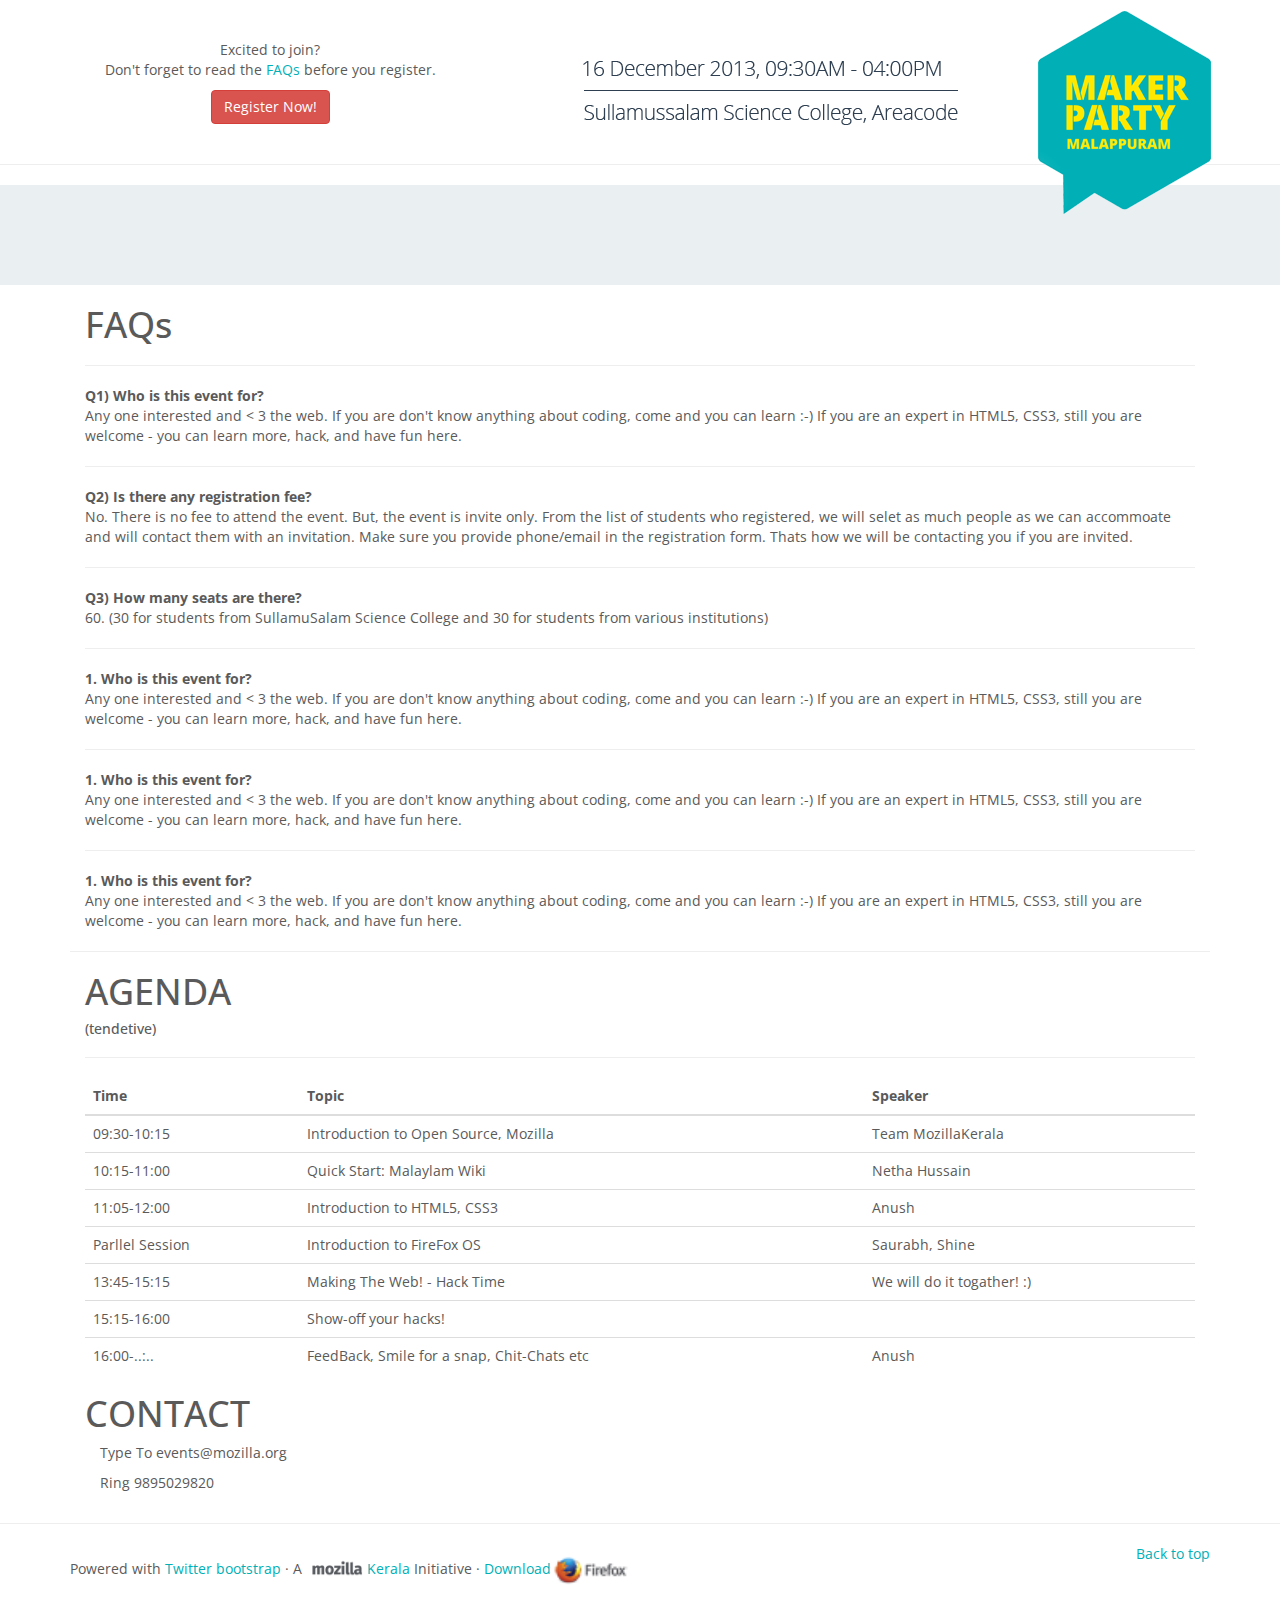
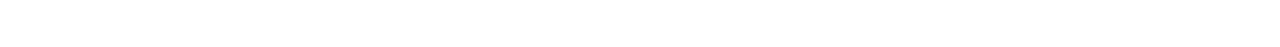
<file: faq.html>
<!DOCTYPE html>
<html lang="en">
  <head>
    <meta charset="utf-8">
    <meta http-equiv="X-UA-Compatible" content="IE=edge">
    <meta name="viewport" content="width=device-width, initial-scale=1.0">
    <meta name="description" content="The first Webmaker event in Mabalar region(Kerala).">
    <meta name="author" content="Abid Aboobaker">
    <title>FAQ-WebMaker Malappuram | Mozilla Kerala</title>

    <!-- Bootstrap core CSS -->
    <link href="css/bootstrap.css" rel="stylesheet">
    <link rel="icon" type="image/png" href="img/favicon.ico">
    <link href='http://fonts.googleapis.com/css?family=Open+Sans:400,300,800' rel='stylesheet' type='text/css'>


    <!-- Just for debugging purposes. Don't actually copy this line! -->
    <!--[if lt IE 9]><script src="../../docs-assets/js/ie8-responsive-file-warning.js"></script><![endif]-->

    <!-- HTML5 shim and Respond.js IE8 support of HTML5 elements and media queries -->
    <!--[if lt IE 9]>
      <script src="https://oss.maxcdn.com/libs/html5shiv/3.7.0/html5shiv.js"></script>
      <script src="https://oss.maxcdn.com/libs/respond.js/1.3.0/respond.min.js"></script>
    <![endif]-->

    <!-- Custom styles for this template -->
    <link href="css/carousel.css" rel="stylesheet">
    <link href="css/dev.css" rel="stylesheet">
  </head>

  <body>
    <div class="row header">
      <div class="container">
        <div class="col-lg-12 new" >
          <div class="col-lg-4" style="text-align: center; padding-top: 30px; padding-bottom:20px;">
        <p>Excited to join?<br>Don't forget to read the <a href="faq.html">FAQs</a> before you register.</p>
        <a href="reg.html"  class="btn btn-danger" type="role">Register Now!</a>
      </div>

       <div class="col-lg-6 date">
        <img src="img/date.png" />
         </div>
        <div class="col-lg-2 logo">
         <a href="index.html"><img src="img/logo.png" /></a>
      </div>
          </div>
       </div>
    </div>



<!-- <sticky menu> -->
<div class="stick">
<div class="container">
<div class="snav">
<div class="row header">
      <div class="container">
        <div class="col-lg-12 snew" >
          <div class="col-lg-10" style="text-align: center; padding-top: 60px; padding-bottom:20px;">
        <p>Excited to join? Don't forget to read the <a>FAQs</a> before you register.&nbsp;&nbsp;&nbsp;&nbsp;<a href="reg.html"  class="btn btn-danger" type="role">Register Now!</a>
      </div>

  <!--      <div class="col-lg-6 sdate">
         <img src="img/date.png" />
         </div> -->
        <div class="col-lg-2 slogo">
        <img src="img/logo.png" />
      </div>
          </div>
       </div>
    </div>
</div></div>
</div>
                    <hr />
                        <div class="colored">

                        </div>

                   

<div class="container">
                <div class="col-lg-12">
                  <h1>FAQs</h1>
                  <hr />
                 <dl>
                  <dt>Q1) Who is this event for?</dt>
                    <dd>Any one interested and < 3 the web. If you are don't know anything about coding, come and you can learn :-) If you are an expert in HTML5, CSS3, still you are welcome - you can learn more, hack, and have fun here.</dd>
<hr />
                    <dt>Q2) Is there any registration fee?</dt>
                    <dd>No. There is no fee to attend the event. But, the event is invite only. From the list of students who registered, we will selet as much people as we can accommoate and will contact them with an invitation. Make sure you provide phone/email in the registration form. Thats how we will be contacting you if you are invited.</dd>
<hr />
                    <dt>Q3) How many seats are there?</dt>
                    <dd>60. (30 for students from SullamuSalam Science College and 30 for students from various institutions) </dd>
<hr />
                    <dt>1. Who is this event for?</dt>
                    <dd>Any one interested and < 3 the web. If you are don't know anything about coding, come and you can learn :-) If you are an expert in HTML5, CSS3, still you are welcome - you can learn more, hack, and have fun here.</dd>
<hr />
                    <dt>1. Who is this event for?</dt>
                    <dd>Any one interested and < 3 the web. If you are don't know anything about coding, come and you can learn :-) If you are an expert in HTML5, CSS3, still you are welcome - you can learn more, hack, and have fun here.</dd>
<hr />
                    <dt>1. Who is this event for?</dt>
                    <dd>Any one interested and < 3 the web. If you are don't know anything about coding, come and you can learn :-) If you are an expert in HTML5, CSS3, still you are welcome - you can learn more, hack, and have fun here.</dd>
                </dl>
                </div>
                <hr />
                <div class="col-lg-12" id="agenda">
                  <h1>AGENDA</h1><h5>(tendetive)</h5>
                  <hr />
                  <table class="table table-hover">
                      <thead>
                        <tr>
                          <th>Time</th>
                          <th>Topic</th>
                          <th>Speaker</th>
                         </tr>
                      </thead>
                      <tbody>
                        <tr>
                          <td>09:30-10:15</td>
                          <td>Introduction to Open Source, Mozilla</td>
                          <td>Team MozillaKerala</td>
                         </tr>
                        <tr>
                          <td>10:15-11:00</td>
                          <td>Quick Start: Malaylam Wiki</td>
                          <td>Netha Hussain</td>
                          
                        </tr>
                        <tr>
                          <td>11:05-12:00</td>
                          <td>Introduction to HTML5, CSS3 </td>
                          <td>Anush</td>
                        </tr>
                        <tr>
                          <td>Parllel Session</td>
                          <td>Introduction to FireFox OS</td>
                          <td>Saurabh, Shine</td>
                        </tr>
                        <tr>
                          <td>13:45-15:15</td>
                          <td>Making The Web! - Hack Time</td>
                          <td>We will do it togather! :)</td>
                        </tr>
                        <tr>
                          <td>15:15-16:00</td>
                          <td>Show-off your hacks!</td>
                          <td></td>
                        </tr>
                        <tr>
                          <td>16:00-..:..</td>
                          <td>FeedBack, Smile for a snap, Chit-Chats etc</td>
                          <td>Anush</td>
                        </tr>
                      </tbody>
                    </table>
                </div>
           <div class="col-lg-12" id="contact">
                  <h1>CONTACT</h1>
                  <div class="col-lg-6">
                   <p>Type To events@mozilla.org</p>
                    <p>Ring 9895029820</p>
                  </div>

            </div>

</div>

<hr />
      <!-- FOOTER -->
      <footer>
            <div class="container">
        <p class="pull-right"><a href="#">Back to top</a></p>
         <p> Powered with <a href="http://getbootstrap.com/">Twitter bootstrap</a> &middot; A <a href="http://www.mozillakerala.org"><img class="MozKFootr" src="img/mozilla.png" /> Kerala</a> Initiative &middot; <a href="http://www.firefox.com">Download<img src="img/firefox_logo-wordmark-horiz_RGB.png" width="7%" height="7%"></a></p>
        
      </div>
      </footer>

    </div><!-- /.container -->


    <!-- Bootstrap core JavaScript
    ================================================== -->
    <!-- Placed at the end of the document so the pages load faster -->
    <script src="https://code.jquery.com/jquery-1.10.2.min.js"></script>
    <script src="js/bootstrap.min.js"></script>
   <script>
       $(document).ready(function() {
           $('#myCarousel').carousel({
               interval: false
           });
       });
   </script>
   <script type="text/javascript">
    $(window).scroll(function () { 
  if ($(window).scrollTop() > 500) {
    $('.snav').addClass('visible');
    $('.snav').animate({
      top: '0px'
    });
    //$(window).unbind('scroll');
  } 
  if($(window).scrollTop() < 500) {
    $('.snav').removeClass('visible');
    $('.snav').removeAttr('style'); 
  }
});
   </script>

  </body>
</html>
</file>
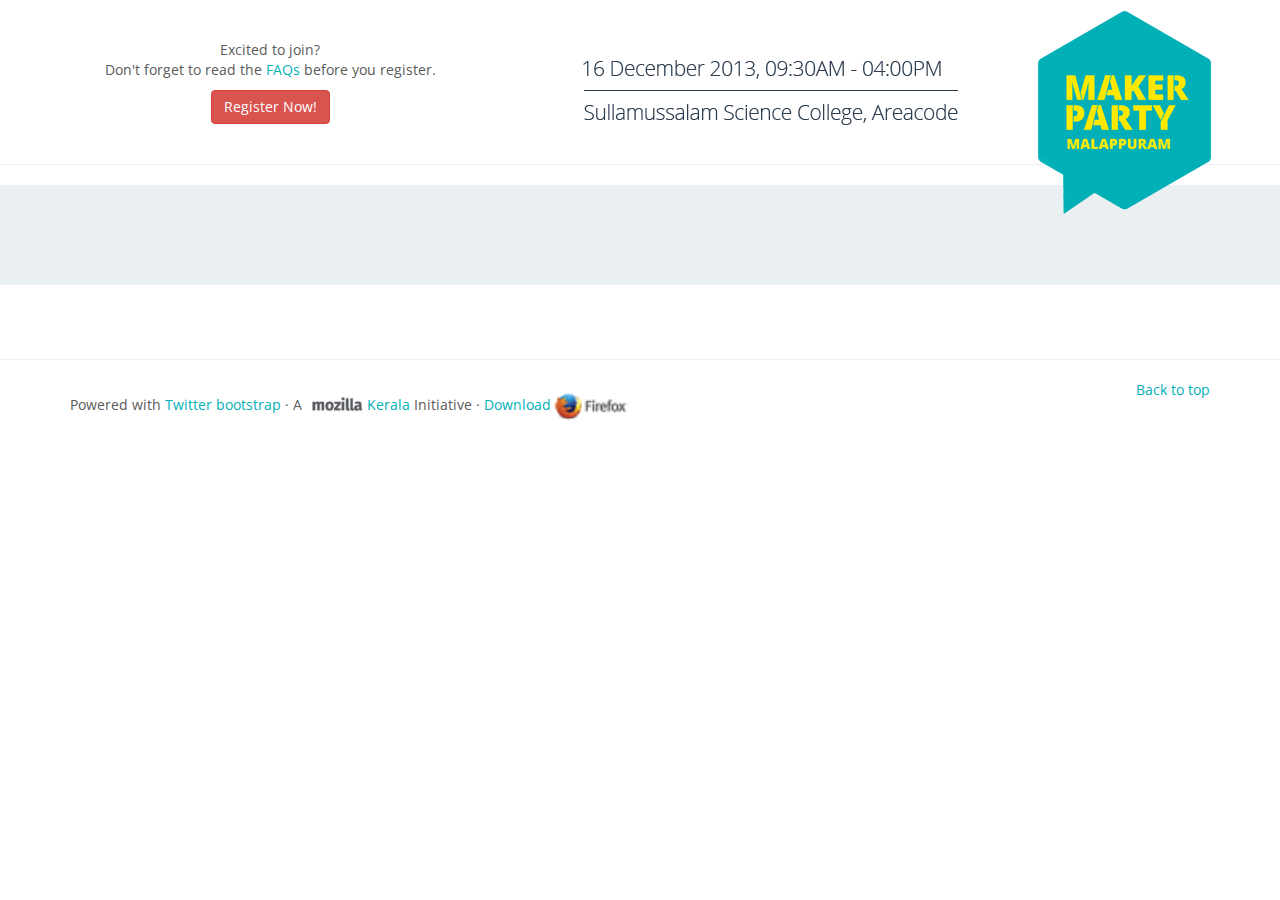
<file: reg.htm>
<!DOCTYPE html>
<html lang="en">
  <head>
    <meta charset="utf-8">
    <meta http-equiv="X-UA-Compatible" content="IE=edge">
    <meta name="viewport" content="width=device-width, initial-scale=1.0">
    <meta name="description" content="The first Webmaker event in Mabalar region(Kerala).">
    <meta name="author" content="Abid Aboobaker">
    <title>FAQ-WebMaker Malappuram | Mozilla Kerala</title>

    <!-- Bootstrap core CSS -->
    <link href="css/bootstrap.css" rel="stylesheet">
    <link rel="icon" type="image/png" href="img/favicon.ico">
    <link href='http://fonts.googleapis.com/css?family=Open+Sans:400,300,800' rel='stylesheet' type='text/css'>


    <!-- Just for debugging purposes. Don't actually copy this line! -->
    <!--[if lt IE 9]><script src="../../docs-assets/js/ie8-responsive-file-warning.js"></script><![endif]-->

    <!-- HTML5 shim and Respond.js IE8 support of HTML5 elements and media queries -->
    <!--[if lt IE 9]>
      <script src="https://oss.maxcdn.com/libs/html5shiv/3.7.0/html5shiv.js"></script>
      <script src="https://oss.maxcdn.com/libs/respond.js/1.3.0/respond.min.js"></script>
    <![endif]-->

    <!-- Custom styles for this template -->
    <link href="css/carousel.css" rel="stylesheet">
    <link href="css/dev.css" rel="stylesheet">
  </head>

  <body>
    <div class="row header">
      <div class="container">
        <div class="col-lg-12 new" >
          <div class="col-lg-4" style="text-align: center; padding-top: 30px; padding-bottom:20px;">
        <p>Excited to join?<br>Don't forget to read the <a href="faq.htm">FAQs</a> before you register.</p>
        <button type="button" class="btn btn-danger">Register Now!</button>
      </div>

       <div class="col-lg-6 date">
        <img src="img/date.png" />
         </div>
        <div class="col-lg-2 logo">
         <a href="index.htm"><img src="img/logo.png" /></a>
      </div>
          </div>
       </div>
    </div>



<!-- <sticky menu> -->

                    <hr />
                        <div class="colored">

                        </div>

                   

<div class="container">
                <div class="col-lg-12">
                 <dl>
 <iframe src="https://docs.google.com/forms/d/1uCn2rw3UsQTsoBl2y6FobUz9bPhMN-7aP5LOpapCl5Q/viewform?embedded=true" width="1110" height="14" frameborder="0" marginheight="0" marginwidth="0">Loading...</iframe>
                </div>
</div>

<hr />
      <!-- FOOTER -->
      <footer>
            <div class="container">
        <p class="pull-right"><a href="#">Back to top</a></p>
         <p> Powered with <a href="http://getbootstrap.com/">Twitter bootstrap</a> &middot; A <a href="http://www.mozillakerala.org"><img class="MozKFootr" src="img/mozilla.png" /> Kerala</a> Initiative &middot; <a href="http://www.firefox.com">Download<img src="img/firefox_logo-wordmark-horiz_RGB.png" width="7%" height="7%"></a></p>
        
      </div>
      </footer>

    </div><!-- /.container -->


    <!-- Bootstrap core JavaScript
    ================================================== -->
    <!-- Placed at the end of the document so the pages load faster -->
    <script src="https://code.jquery.com/jquery-1.10.2.min.js"></script>
    <script src="js/bootstrap.min.js"></script>
   <script>
       $(document).ready(function() {
           $('#myCarousel').carousel({
               interval: false
           });
       });
   </script>
   <script type="text/javascript">
    $(window).scroll(function () { 
  if ($(window).scrollTop() > 500) {
    $('.snav').addClass('visible');
    $('.snav').animate({
      top: '0px'
    });
    //$(window).unbind('scroll');
  } 
  if($(window).scrollTop() < 500) {
    $('.snav').removeClass('visible');
    $('.snav').removeAttr('style'); 
  }
});
   </script>

  </body>
</html>
</file>
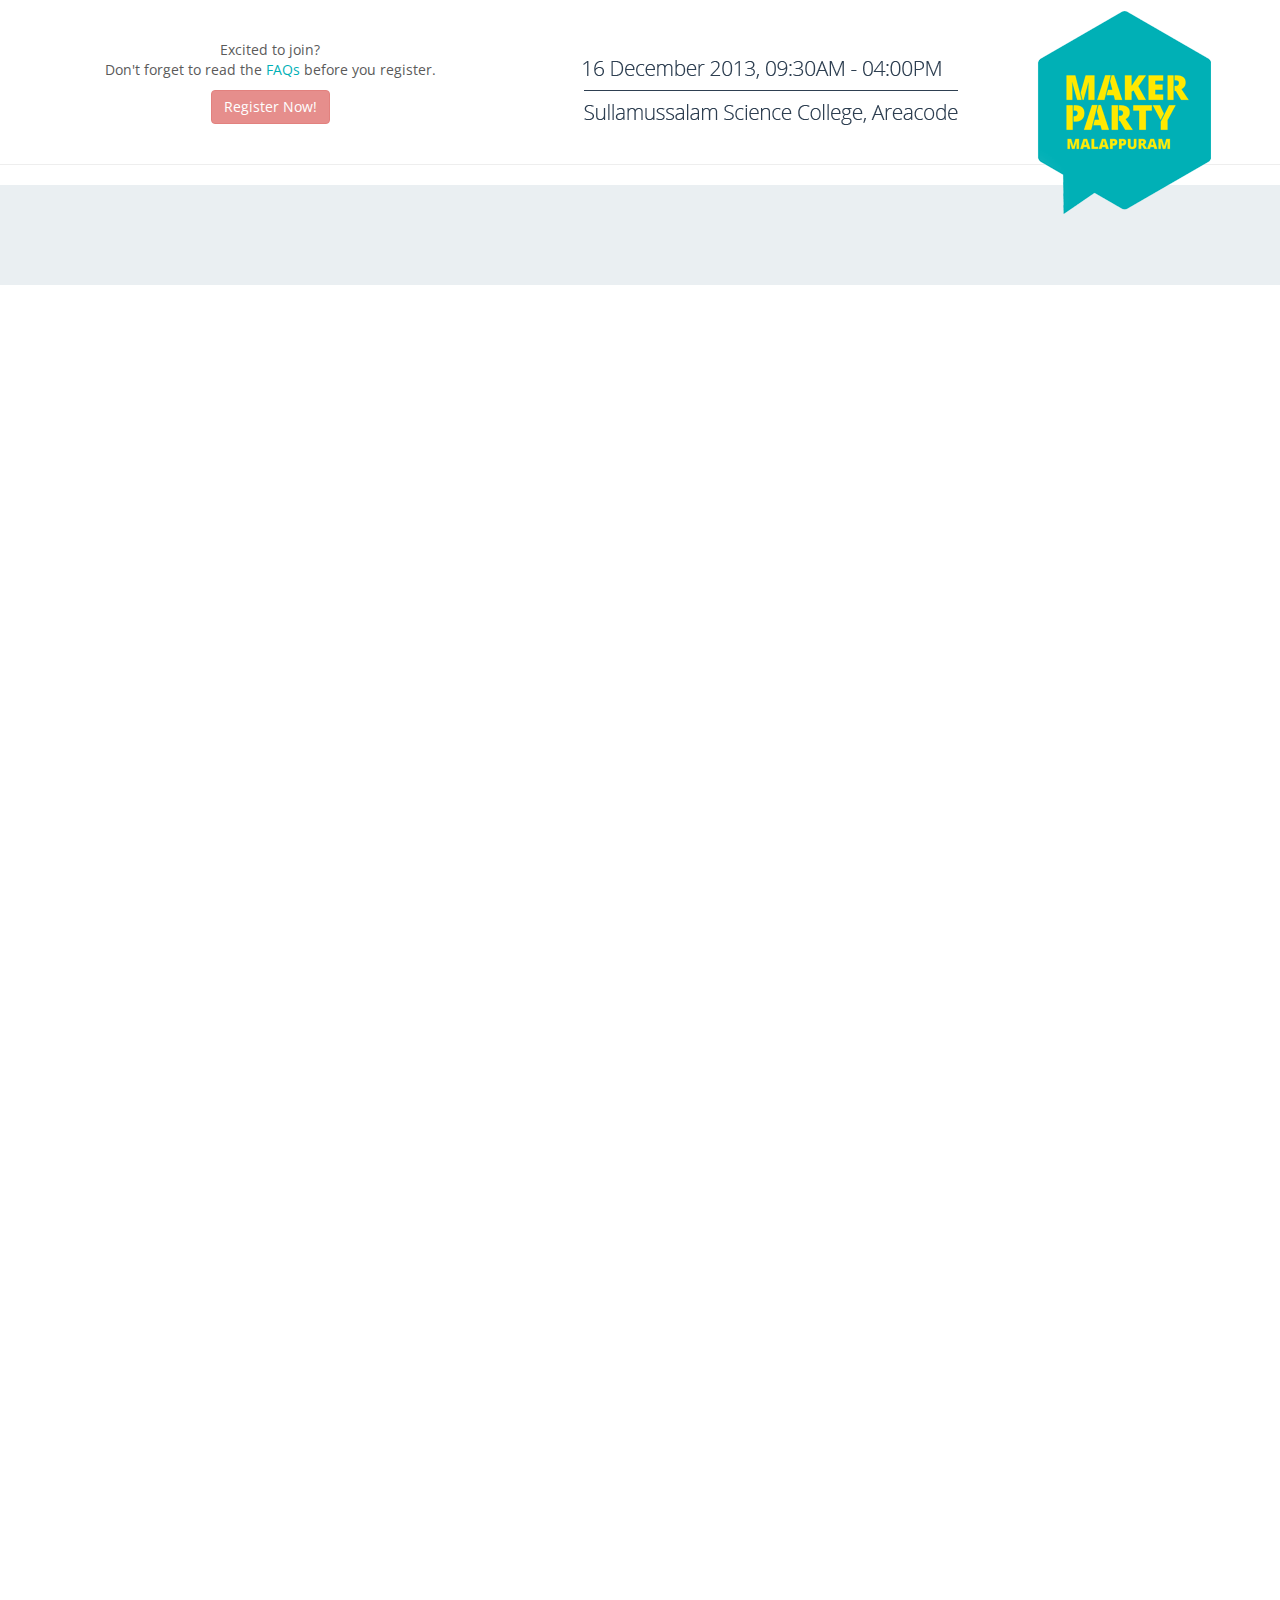
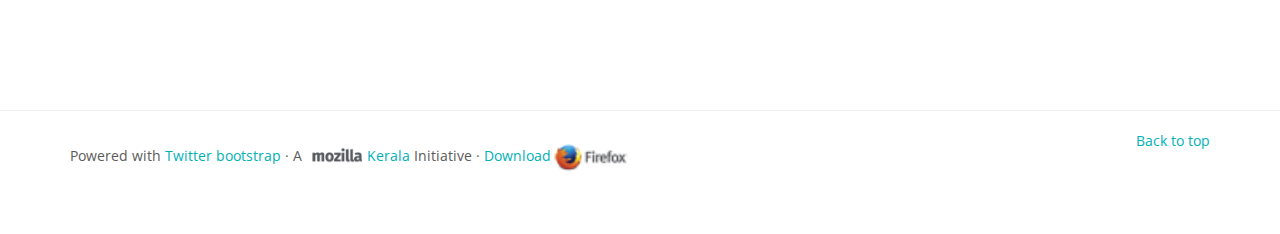
<file: reg.html>
<!DOCTYPE html>
<html lang="en">
  <head>
    <meta charset="utf-8">
    <meta http-equiv="X-UA-Compatible" content="IE=edge">
    <meta name="viewport" content="width=device-width, initial-scale=1.0">
    <meta name="description" content="The first Webmaker event in Mabalar region(Kerala).">
    <meta name="author" content="Abid Aboobaker">
    <title>FAQ-WebMaker Malappuram | Mozilla Kerala</title>

    <!-- Bootstrap core CSS -->
    <link href="css/bootstrap.css" rel="stylesheet">
    <link rel="icon" type="image/png" href="img/favicon.ico">
    <link href='http://fonts.googleapis.com/css?family=Open+Sans:400,300,800' rel='stylesheet' type='text/css'>


    <!-- Just for debugging purposes. Don't actually copy this line! -->
    <!--[if lt IE 9]><script src="../../docs-assets/js/ie8-responsive-file-warning.js"></script><![endif]-->

    <!-- HTML5 shim and Respond.js IE8 support of HTML5 elements and media queries -->
    <!--[if lt IE 9]>
      <script src="https://oss.maxcdn.com/libs/html5shiv/3.7.0/html5shiv.js"></script>
      <script src="https://oss.maxcdn.com/libs/respond.js/1.3.0/respond.min.js"></script>
    <![endif]-->

    <!-- Custom styles for this template -->
    <link href="css/carousel.css" rel="stylesheet">
    <link href="css/dev.css" rel="stylesheet">
  </head>

  <body>
    <div class="row header">
      <div class="container">
        <div class="col-lg-12 new" >
          <div class="col-lg-4" style="text-align: center; padding-top: 30px; padding-bottom:20px;">
        <p>Excited to join?<br>Don't forget to read the <a href="faq.html">FAQs</a> before you register.</p>
       <a href="reg.html"  class="btn btn-danger" disabled="disabled" type="role">Register Now!</a>
      </div>

       <div class="col-lg-6 date">
        <img src="img/date.png" />
         </div>
        <div class="col-lg-2 logo">
         <a href="index.html"><img src="img/logo.png" /></a>
      </div>
          </div>
       </div>
    </div>



<!-- <sticky menu> -->

                    <hr />
                        <div class="colored">
                           </div>

                   

<div class="container">
                <div class="col-lg-12">
                <iframe src="https://docs.google.com/forms/d/1uCn2rw3UsQTsoBl2y6FobUz9bPhMN-7aP5LOpapCl5Q/viewform?embedded=true" width="850" height="1400" frameborder="0" marginheight="0" marginwidth="0">Loading...</iframe>
                </div>
</div>

<hr />
      <!-- FOOTER -->
      <footer>
            <div class="container">
        <p class="pull-right"><a href="#">Back to top</a></p>
         <p> Powered with <a href="http://getbootstrap.com/">Twitter bootstrap</a> &middot; A <a href="http://www.mozillakerala.org"><img class="MozKFootr" src="img/mozilla.png" /> Kerala</a> Initiative &middot; <a href="http://www.firefox.com">Download<img src="img/firefox_logo-wordmark-horiz_RGB.png" width="7%" height="7%"></a></p>
        
      </div>
      </footer>

    </div><!-- /.container -->


    <!-- Bootstrap core JavaScript
    ================================================== -->
    <!-- Placed at the end of the document so the pages load faster -->
    <script src="https://code.jquery.com/jquery-1.10.2.min.js"></script>
    <script src="js/bootstrap.min.js"></script>
   <script>
       $(document).ready(function() {
           $('#myCarousel').carousel({
               interval: false
           });
       });
   </script>
   <script type="text/javascript">
    $(window).scroll(function () { 
  if ($(window).scrollTop() > 500) {
    $('.snav').addClass('visible');
    $('.snav').animate({
      top: '0px'
    });
    //$(window).unbind('scroll');
  } 
  if($(window).scrollTop() < 500) {
    $('.snav').removeClass('visible');
    $('.snav').removeAttr('style'); 
  }
});
   </script>

  </body>
</html>
</file>
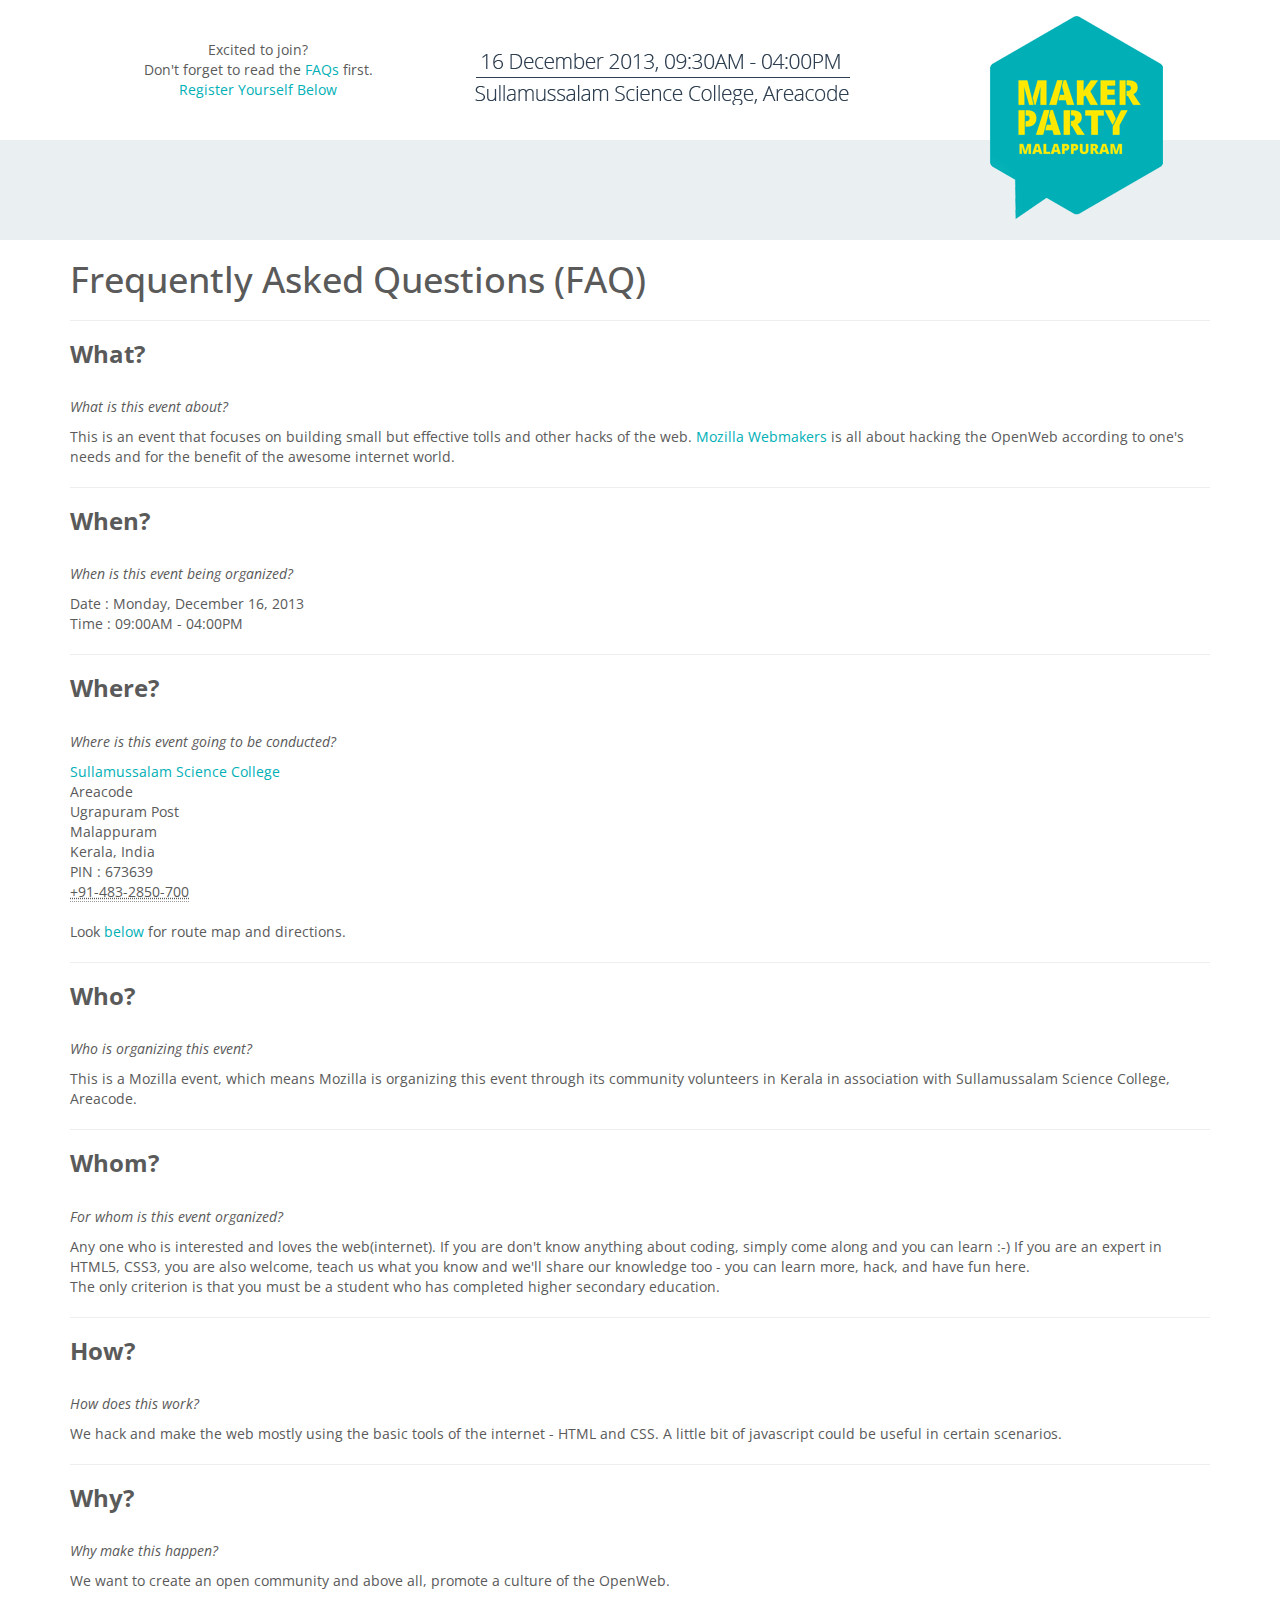
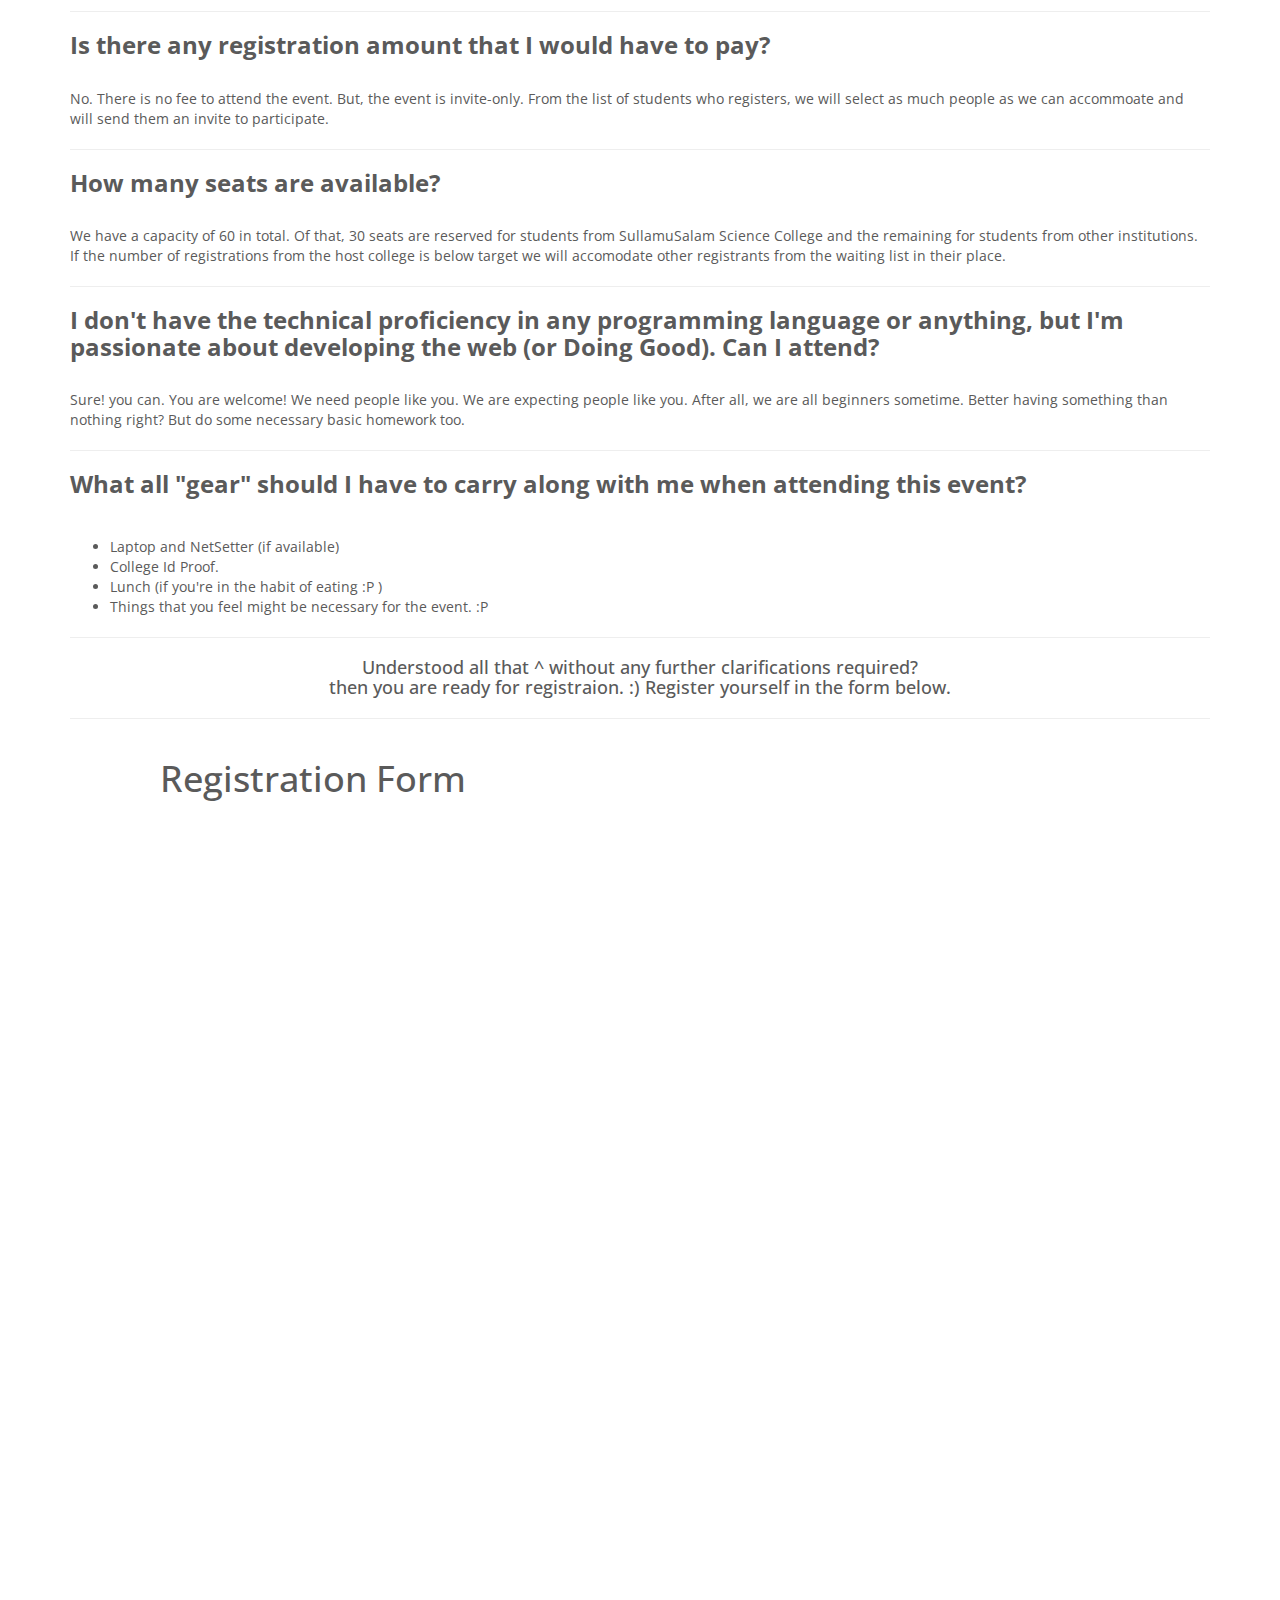
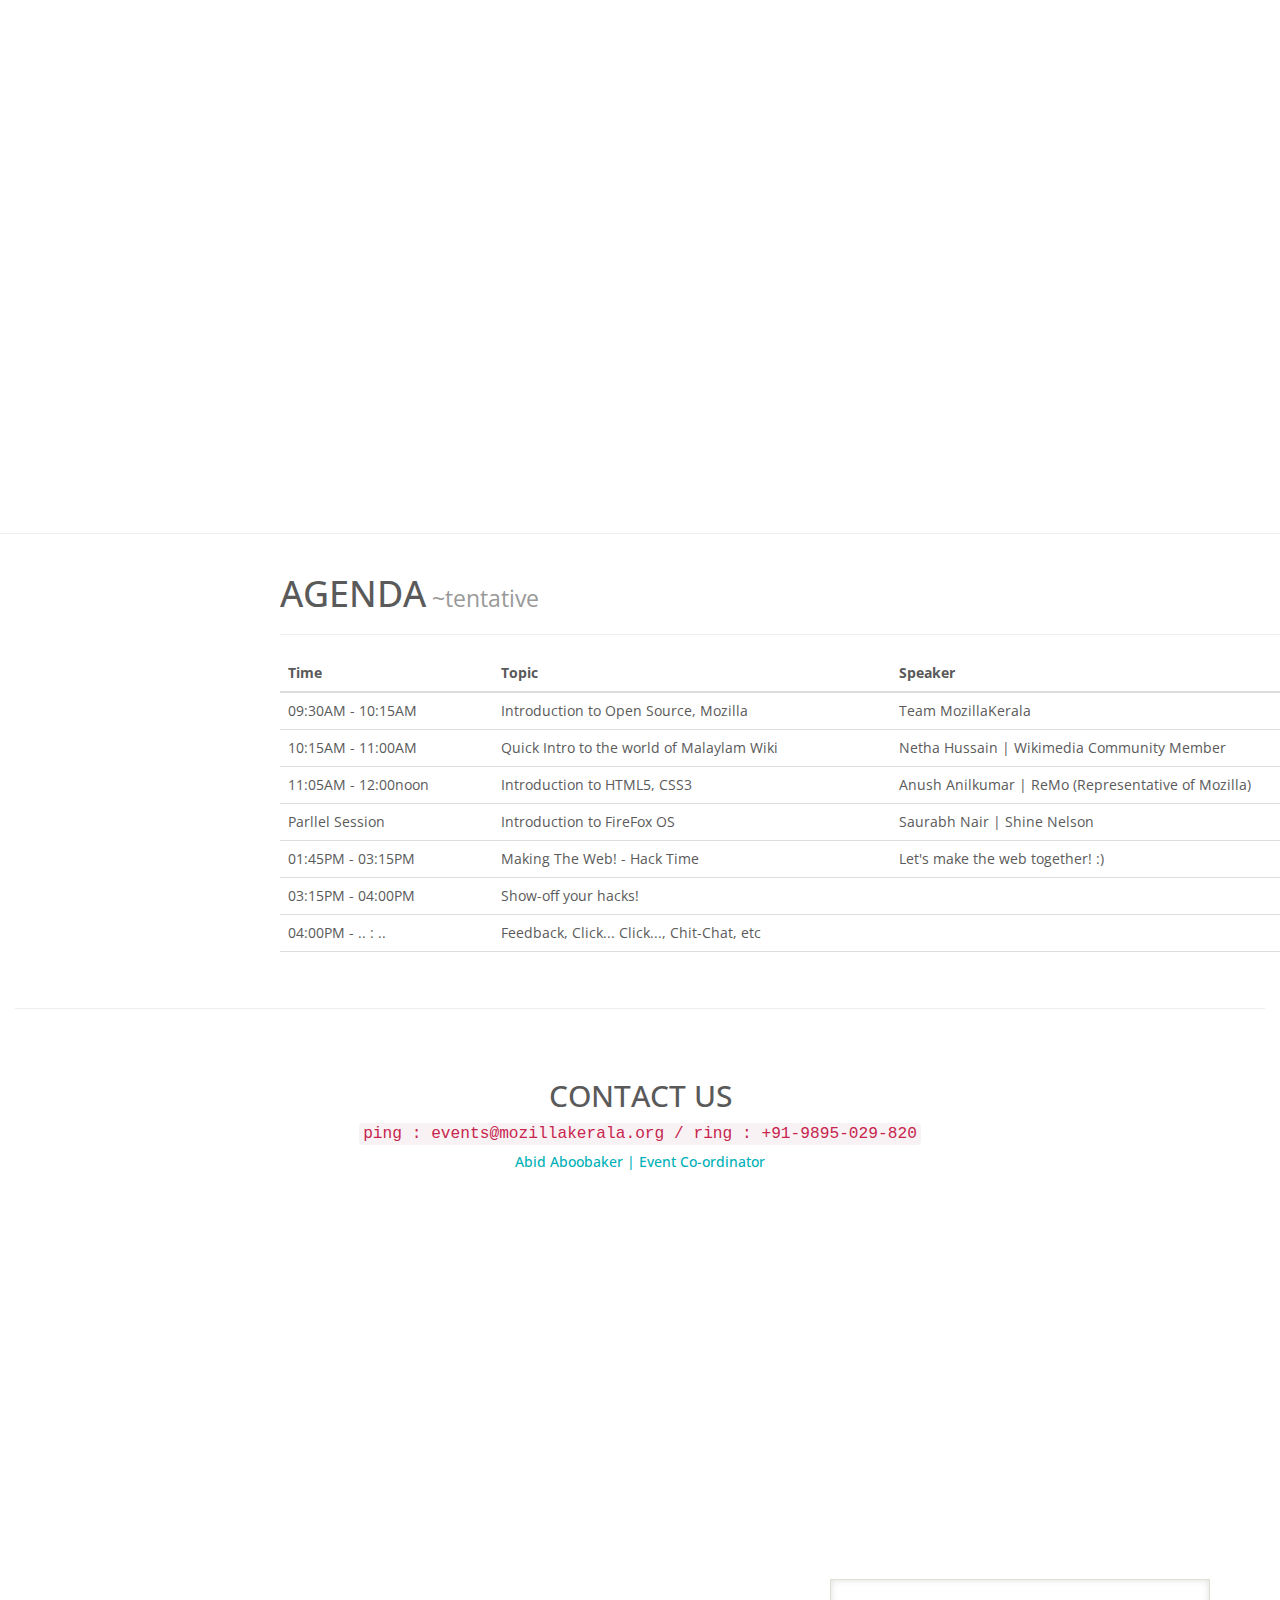
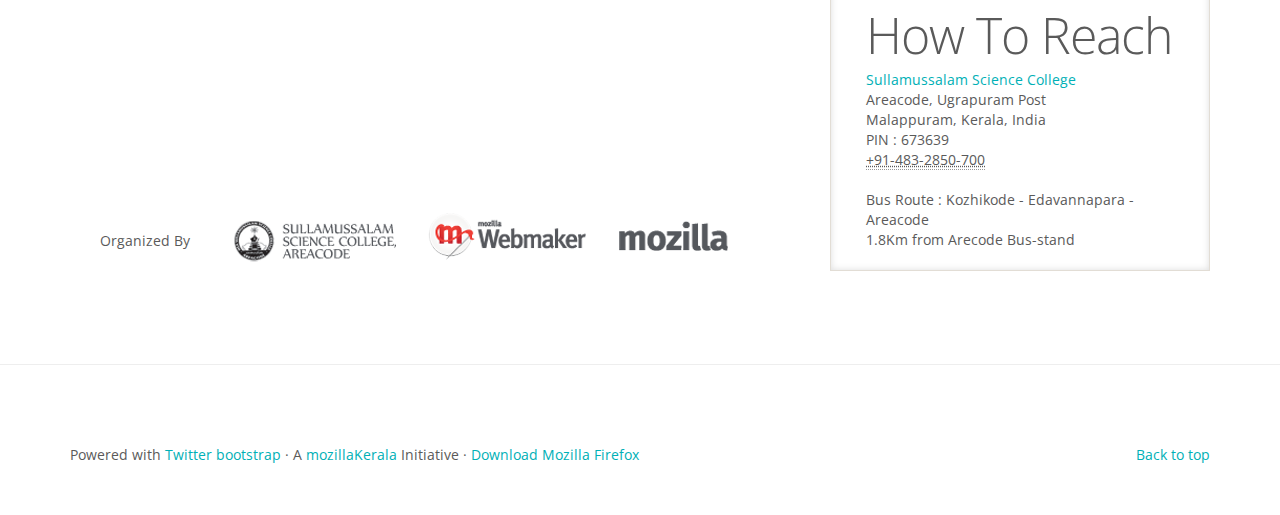
<file: register.html>
<!DOCTYPE html>
<html lang="en">
  <head>
    <meta charset="utf-8">
    <meta http-equiv="X-UA-Compatible" content="IE=edge">
    <meta name="viewport" content="width=device-width, initial-scale=1.0">
    <meta name="description" content="The first Webmaker event in Mabalar region (Kerala).">
    <meta name="author" content="shine">
    <link rel="icon" type="image/png" href="img/favicon.ico">
    <title>WebMaker Malappuram | Mozilla Kerala</title>

    <!-- Bootstrap core CSS -->
    <link href="css/bootstrap.css" rel="stylesheet">
    <link href='http://fonts.googleapis.com/css?family=Open+Sans:400,300,800' rel='stylesheet' type='text/css'>


    <!-- Just for debugging purposes. Don't actually copy this line! -->
    <!--[if lt IE 9]><script src="../../docs-assets/js/ie8-responsive-file-warning.js"></script><![endif]-->

    <!-- HTML5 shim and Respond.js IE8 support of HTML5 elements and media queries -->
    <!--[if lt IE 9]>
      <script src="https://oss.maxcdn.com/libs/html5shiv/3.7.0/html5shiv.js"></script>
      <script src="https://oss.maxcdn.com/libs/respond.js/1.3.0/respond.min.js"></script>
    <![endif]-->

    <!-- Custom styles for this template -->
    <link href="css/carousel.css" rel="stylesheet">
    <link href="css/dev.css" rel="stylesheet">
    <link href="css/reg.css" rel="stylesheet">
  </head>

  <body>
    <div class="row header">
      <div class="col-lg-4 register">
        <p>Excited to join?<br>Don't forget to read the <a href="register.html#faq">FAQs</a> first.<br><a href="register.html#register">Register Yourself Below</a></p>
      </div>
      <div class="col-lg-5 evnt">
        <img src="img/event-details.png" />
      </div>
      <div id="reg-logo">
        <a href="index.html"><img src="img/logo_WMM.png" /></a>
      </div>
    </div>
<div class="colored">
  </div>
   
    <div class="sticky-reg-logo">
      <div class="row header">
        <div class="container">
          <div class="col-lg-2 slogo">
            <a href="http://www.mozillakerala.org/wmm"><img src="img/logo_WMM.png" /></a>
          </div>
        </div>
      </div>
    </div>
    
    <!-- <FAQ> -->
    <div class="faq">
      <div class="container">
      <div id="FAQ" class"col-lg-12">
        <h1> Frequently Asked Questions (FAQ) </h1>
        <hr/>
        <p><h3><b> What? </b></h3> <br> <i> What is this event about? </i> </p>
        <p>This is an event that focuses on building small but effective tolls and other hacks of the web. <a href="//webmaker.org/" target="_blank">Mozilla Webmakers</a> is all about hacking the OpenWeb according to one's needs and for the benefit of the awesome internet world. </p>
        
        <hr/>
        
        <p><h3><b> When? </b></h3> <br> <i> When is this event being organized? </i> </p>
        <p>Date : Monday, December 16, 2013 <br> Time : 09:00AM - 04:00PM </p>
        
        <hr/>
        
        <p><h3><b> Where? </b></h3> <br> <i> Where is this event going to be conducted? </i> </p>
        <p>
          <address>
            <a href="http://sscollege.ind.in" target="_blank">Sullamussalam Science College</a><br>
              Areacode<br>
              Ugrapuram Post<br>
              Malappuram<br>
              Kerala, India<br>
              PIN : 673639<br>
            <abbr title="Phone">+91-483-2850-700</abbr>
          </address>
          Look <a href="#reach">below</a> for route map and directions.
        </p>
        
        <hr/>
        
        <p><h3><b> Who? </b></h3> <br> <i> Who is organizing this event? </i> </p>
        <p>This is a Mozilla event, which means Mozilla is organizing this event through its community  volunteers in Kerala in association with Sullamussalam Science College, Areacode. </p>

        <hr/>

        <p><h3><b> Whom? </b></h3> <br> <i> For whom is this event organized? </i> </p>
        <p>Any one who is interested and loves the web(internet). If you are don't know anything about coding, simply come along and you can learn :-) If you are an expert in HTML5, CSS3, you are also welcome, teach us what you know and we'll share our knowledge too - you can learn more, hack, and have fun here. <br> The only criterion is that you must be a student who has completed higher secondary education. </p>

        <hr/>

        <p><h3><b> How? </b></h3> <br> <i> How does this work? </i> </p>
        <p> We hack and make the web mostly using the basic tools of the internet - HTML and CSS. A little bit of javascript could be useful in certain scenarios. </p>

        <hr/>

        <p><h3><b> Why? </b></h3> <br> <i> Why make this happen? </i> </p>
        <p> We want to create an open community and above all, promote a culture of the OpenWeb. </p>

        <hr/>

        <p><h3><b> Is there any registration amount that I would have to pay? </b></h3></p><br />
        <p> No. There is no fee to attend the event. But, the event is invite-only. From the list of students who registers, we will select as much people as we can accommoate and will send them an invite to participate. </p>

        <hr/>

        <p><h3><b> How many seats are available? </b></h3></p><br />
        <p> We have a capacity of 60 in total. Of that, 30 seats are reserved for students from SullamuSalam Science College and the remaining for students from other institutions. If the number of registrations from the host college is below target we will accomodate other registrants from the waiting list in their place. </p>

        <hr/>

        <p><h3><b> I don't have the technical proficiency in any programming language or anything, but I'm passionate about developing the web (or Doing Good). Can I attend? </b></h3></p><br />
        <p> Sure! you can. You are welcome! We need people like you. We are expecting people like you. After all, we are all beginners sometime. Better having something than nothing right? But do some necessary basic homework too. </p>

        <hr/>

        <p><h3><b> What all "gear" should I have to carry along with me when attending this event? </b></h3></p><br />
        <p><ul id="gear">
          <li> Laptop and NetSetter (if available) </li>
          <li> College Id Proof. </li>
          <li> Lunch (if you're in the habit of eating :P ) </li>
          <li> Things that you feel might be necessary for the event. :P</li>
        </ul></p>

        <hr/>

        <p><h4 style="text-align:center"> Understood all that ^ without any further clarifications required? <br>
          then you are ready for registraion. :) Register yourself in the form below. </h4></p>
        <hr/>
      </div> <!-- /.FAQ./ -->
    </div></div> <!-- /.container.faq./ -->


    <!-- <Google Form - Registration> -->

    <div class="container">
      <div id="register" class="col-lg-12">
        <h1> Registration Form </h1>
        <iframe id="RegForm"src="https://docs.google.com/forms/d/1uCn2rw3UsQTsoBl2y6FobUz9bPhMN-7aP5LOpapCl5Q/viewform?embedded=true" frameborder="0">Loading...</iframe>
      </div>
    </div>

    <!-- <Agenda> -->
    <hr />
    <div class="agnda">
      <div class="container">
      <div id="agenda" class="col-lg-12">
        <h1>AGENDA<small>   ~tentative</small></h1>
        <hr/>
        <table class="table table-hover">
          <thead>
            <tr>
              <th>Time</th>
              <th>Topic</th>
              <th>Speaker</th>
            </tr>
          </thead>
          
          <tbody>
            
            <tr>
              <td>09:30AM - 10:15AM</td>
              <td>Introduction to Open Source, Mozilla</td>
              <td>Team MozillaKerala</td>
            </tr>
            
            <tr>
              <td>10:15AM - 11:00AM</td>
              <td>Quick Intro to the world of Malaylam Wiki</td>
              <td>Netha Hussain | Wikimedia Community Member</td>
            </tr>
            
            <tr>
              <td>11:05AM - 12:00noon</td>
              <td>Introduction to HTML5, CSS3 </td>
              <td>Anush Anilkumar | ReMo (Representative of Mozilla)</td>
            </tr>

            <tr>
              <td>Parllel Session</td>
              <td>Introduction to FireFox OS</td>
              <td>Saurabh Nair | Shine Nelson</td>
            </tr>

            <tr>
              <td>01:45PM - 03:15PM</td>
              <td>Making The Web! - Hack Time</td>
              <td>Let's make the web together! :)</td>
            </tr>

            <tr>
              <td>03:15PM - 04:00PM</td>
              <td>Show-off your hacks!</td>
              <td></td>
            </tr>

            <tr>
              <td>04:00PM - .. : ..</td>
              <td>Feedback, Click... Click..., Chit-Chat, etc</td>
              <td></td>
            </tr>

            <tr>
              <td></td>
              <td></td>
              <td></td>
            </tr>

          </tbody>
        </table>
      </div>
    </div></div>
    
    <!-- <Contact Us> -->
    <div class="cntct">
      <div id="contact" class="col-lg-12">
        <hr/><br />
        <h2>CONTACT US</h2>
        <div class="col-lg-12">
         <h4> <code>ping : events@mozillakerala.org / ring : +91-9895-029-820  </code><br /></h4>
         <h5><a href="http://facebook.com/abidaboobaker" target="_blank"> Abid Aboobaker | Event Co-ordinator</a></h5><br /><br />
        </div>
           </div>
    </div>




      <div class="row featurette">
        <iframe width="100%" height="535"frameborder="0" scrolling="no" marginheight="0" marginwidth="0" src="https://maps.google.co.in/maps?f=q&amp;source=s_q&amp;hl=en&amp;geocode=&amp;q=ss+college&amp;aq=&amp;sll=11.25381,75.801696&amp;sspn=0.349179,0.528374&amp;ie=UTF8&amp;hq=ss+college&amp;hnear=&amp;ll=11.233775,76.038919&amp;spn=0.021825,0.033023&amp;t=m&amp;z=90&amp;iwloc=A&amp;cid=11294428320942406267&amp;output=embed"></iframe><br /><small><a href="https://maps.google.co.in/maps?f=q&amp;source=embed&amp;hl=en&amp;geocode=&amp;q=ss+college&amp;aq=&amp;sll=11.25381,75.801696&amp;sspn=0.349179,0.528374&amp;ie=UTF8&amp;hq=ss+college&amp;hnear=&amp;ll=11.233775,76.038919&amp;spn=0.021825,0.033023&amp;t=m&amp;z=14&amp;iwloc=A&amp;cid=11294428320942406267" style="color:#0000FF;text-align:left"></a></small>
    <div class="container master">

        <div class="col-md-8 credit">
        <div class="col-md-2 org">         
                <p> Organized By </p>
              </div>
             <div class="col-md-10"> 
                <a href="http://sscollege.ind.in" target="_blank"><img class="imgo colg" src="img/sullamusalam.png"></a>
                <a href="https://webmaker.org" target="_blank"><img class="imgo webmkr" src="img/wm.png"></a>
                <a href="https://mozilla.org" target="_blank"><img class="imgo moz" src="img/mozilla.png"></a>
              </div>
            </div>

       

         <div class="col-md-4 mapdata">
              <h2 class="featurette-heading reach" id="reach">How To Reach<span class="text-muted"></span></h2>
                <address>
                  <a href="http://sscollege.ind.in">Sullamussalam Science College</a><br>
                    Areacode, Ugrapuram Post<br>
                    Malappuram, Kerala, India<br>
                    PIN : 673639<br>
                  <abbr title="Phone">+91-483-2850-700</abbr>
                </address>
                <p>Bus Route : Kozhikode - Edavannapara - Areacode<br>1.8Km from Arecode Bus-stand</p>
            </div>

    </div>

      <hr class="featurette-divider">

      <!-- /END THE FEATURETTES -->
 


      <!-- FOOTER -->
      <footer>
        <div class="container">
          <p class="pull-right"><a href="#">Back to top</a></p>
          <p> Powered with <a href="http://getbootstrap.com/" target="_blank">Twitter bootstrap</a> &middot; A <a href="http://mozillakerala.org" target="_blank">mozillaKerala</a> Initiative &middot; <a href="http://www.firefox.com" target="_blank">Download Mozilla Firefox</a></p>
        </div>
      </footer>

    </div><!-- /.container -->


    <!-- Bootstrap core JavaScript
    ================================================== -->
    <!-- Placed at the end of the document so the pages load faster -->
    <script src="https://code.jquery.com/jquery-1.10.2.min.js"></script>
    <script src="js/bootstrap.min.js"></script>
   <script>
       $(document).ready(function() {
           $('#myCarousel').carousel({
               interval: 3000
           });
       });
   </script>
   <script type="text/javascript">
    $(window).scroll(function () { 
      // Sticky Logo
      if ($(window).scrollTop() > 50) {
        $('.sticky-reg-logo').addClass('visible');
        $('.sticky-reg-logo').animate({
          top: '-55px'
        });
      }
      if($(window).scrollTop() < 50) {
        $('.sticky-reg-logo').removeClass('visible');
      }
    });
   </script>
  </body>
</html>
</file>
<file: css/carousel.css>
/* GLOBAL STYLES
-------------------------------------------------- */
/* Padding below the footer and lighter body text */

body {
  padding-bottom: 40px;
  color: #5a5a5a;
}



/* CUSTOMIZE THE NAVBAR
-------------------------------------------------- */

/* Special class on .container surrounding .navbar, used for positioning it into place. */
.navbar-wrapper {
  position: absolute;
  top: 0;
  left: 0;
  right: 0;
  z-index: 20;
}

/* Flip around the padding for proper display in narrow viewports */
.navbar-wrapper .container {
  padding-left: 0;
  padding-right: 0;
}
.navbar-wrapper .navbar {
  padding-left: 15px;
  padding-right: 15px;
}


/* CUSTOMIZE THE CAROUSEL
-------------------------------------------------- */

/* Carousel base class */
.carousel {
  height: 500px;
  margin-bottom: 60px;
}
/* Since positioning the image, we need to help out the caption */
.carousel-caption {
  z-index: 10;
}

/* Declare heights because of positioning of img element */
.carousel .item {
  height: 500px;
  background-color: #777;
}
.carousel-inner > .item > img {
  position: absolute;
  top: 0;
  left: 0;
  min-width: 100%;
  min-height: 100%;
}



/* MARKETING CONTENT
-------------------------------------------------- */

/* Pad the edges of the mobile views a bit */
.marketing {
  padding-left: 15px;
  padding-right: 15px;
}

/* Center align the text within the three columns below the carousel */
.marketing .col-lg-4 {
  text-align: center;
  margin-bottom: 20px;
}
.marketing h2 {
  font-weight: normal;
}
.marketing .col-lg-4 p {
  margin-left: 10px;
  margin-right: 10px;
}


/* Featurettes
------------------------- */

.featurette-divider {
  margin: 80px 0; /* Space out the Bootstrap <hr> more */
}

/* Thin out the marketing headings */
.featurette-heading {
  font-weight: 300;
  line-height: 1;
  letter-spacing: -1px;
}



/* RESPONSIVE CSS
-------------------------------------------------- */

@media (min-width: 768px) {

  /* Remove the edge padding needed for mobile */
  .marketing {
    padding-left: 0;
    padding-right: 0;
  }

  /* Navbar positioning foo */
  .navbar-wrapper {
    margin-top: 20px;
  }
  .navbar-wrapper .container {
    padding-left:  15px;
    padding-right: 15px;
  }
  .navbar-wrapper .navbar {
    padding-left:  0;
    padding-right: 0;
  }

  /* The navbar becomes detached from the top, so we round the corners */
  .navbar-wrapper .navbar {
    border-radius: 4px;
  }

  /* Bump up size of carousel content */
  .carousel-caption p {
    margin-bottom: 20px;
    font-size: 21px;
    line-height: 1.4;
  }

  .featurette-heading {
    font-size: 50px;
  }

}
</file>
<file: css/dev.css>
.ficon img {
max-height: 190px;
display: block;
margin-left: auto;
margin-right: auto;
}

.colored {
background-color: #EAEFF2;
padding: 50px;
}

.mine {
color: #fff;
border-top: 1px solid #fff;
}

.col-md-4.mapdata {
margin-top: -200px;
background-color: #fff;
background-color: #fff;
-moz-box-shadow: inset 0 0 7px #DDDDDD;
-webkit-box-shadow: inset 0 0 7px #DDDDDD;
box-shadow: inset 0 0 7px #DDDDDD;
padding: 10px 35px;
border: 1px solid #E2DDD5;
}

.credit{
	padding-top: 5px;
}

a.carousel-control {
    outline: none;
}

/*  left: 50%;*/
/*	background: #fff;
  width: 1140px;
  margin-top: -52px;
  position: fixed;
  z-index:1;
  max-height: 148px;
overflow: hidden;*/
.snav.visible {
display: inline;
background: #fff;
margin-top: -52px;
position: fixed;
z-index: 1;
max-height: 117px;
}

.snav{
	background-color: #fff;
	display: none;
}

.col-lg-12.new.visible img {
padding-left: 240px;
}



.col-lg-9.tumb img {
padding-left: 16px;
}

.container.tumbs {
padding-bottom: 42px;
}

#tools {
padding-top: 14px;
}
 {
color: #999999;
font-size: 18px;
padding-left: 10px;
}

.org{
	padding-top: 47px;
}

.MozKFootr {
width: 5%;
height: 5%;
padding-bottom: 7px;
}

.logo {

margin-bottom: -85px;
z-index: 1;

}

.col-lg-6.date {
padding-top: 30px !important;
text-align: right;
padding-top: 8px;
}
.row.header {
	padding-top: 10px;
}

.col-lg-2.slogo img {
margin-top: 6px;
max-width: 91%;
}

.btn.btn-danger a {
color: white;
}

.col-md-5 > img {
    margin-top: -27px;
}
</file>
<file: css/reg.css>
.sticky-reg-logo.visible {
	display: inline;
	position: fixed;
	z-index: 1;
}

.sticky-reg-logo {
	display: none;
	margin-left: 57px;
}

.col-lg-4.register {
	text-align:	center;
	z-index:2;
	padding-top: 30px;
	padding-bottom: 30px;
	padding-left: 125px;
}

.col-lg-5.evnt {
	padding-top: 40px;
	padding-left: 50px;
}

#reg-logo {
	padding-left: 1000px;
	margin-bottom: -100px;
	z-index:1;
	position:relative;
}

/*.faq {
	margin:0 350px 0 200px;
}*/

#register.col-lg-12 h1 {
	margin-left: 75px;
}

.agnda {
	margin:0 250px 0 250px;
}

.cntct {
	text-align: center;
	font-size: 150%;
}

.cntct h1{
	margin-left: 0;
	font-size: 72px;
}

#RegForm {
width: 800px;
height: 1300px;
margin-left: 150px;
}
</file>
